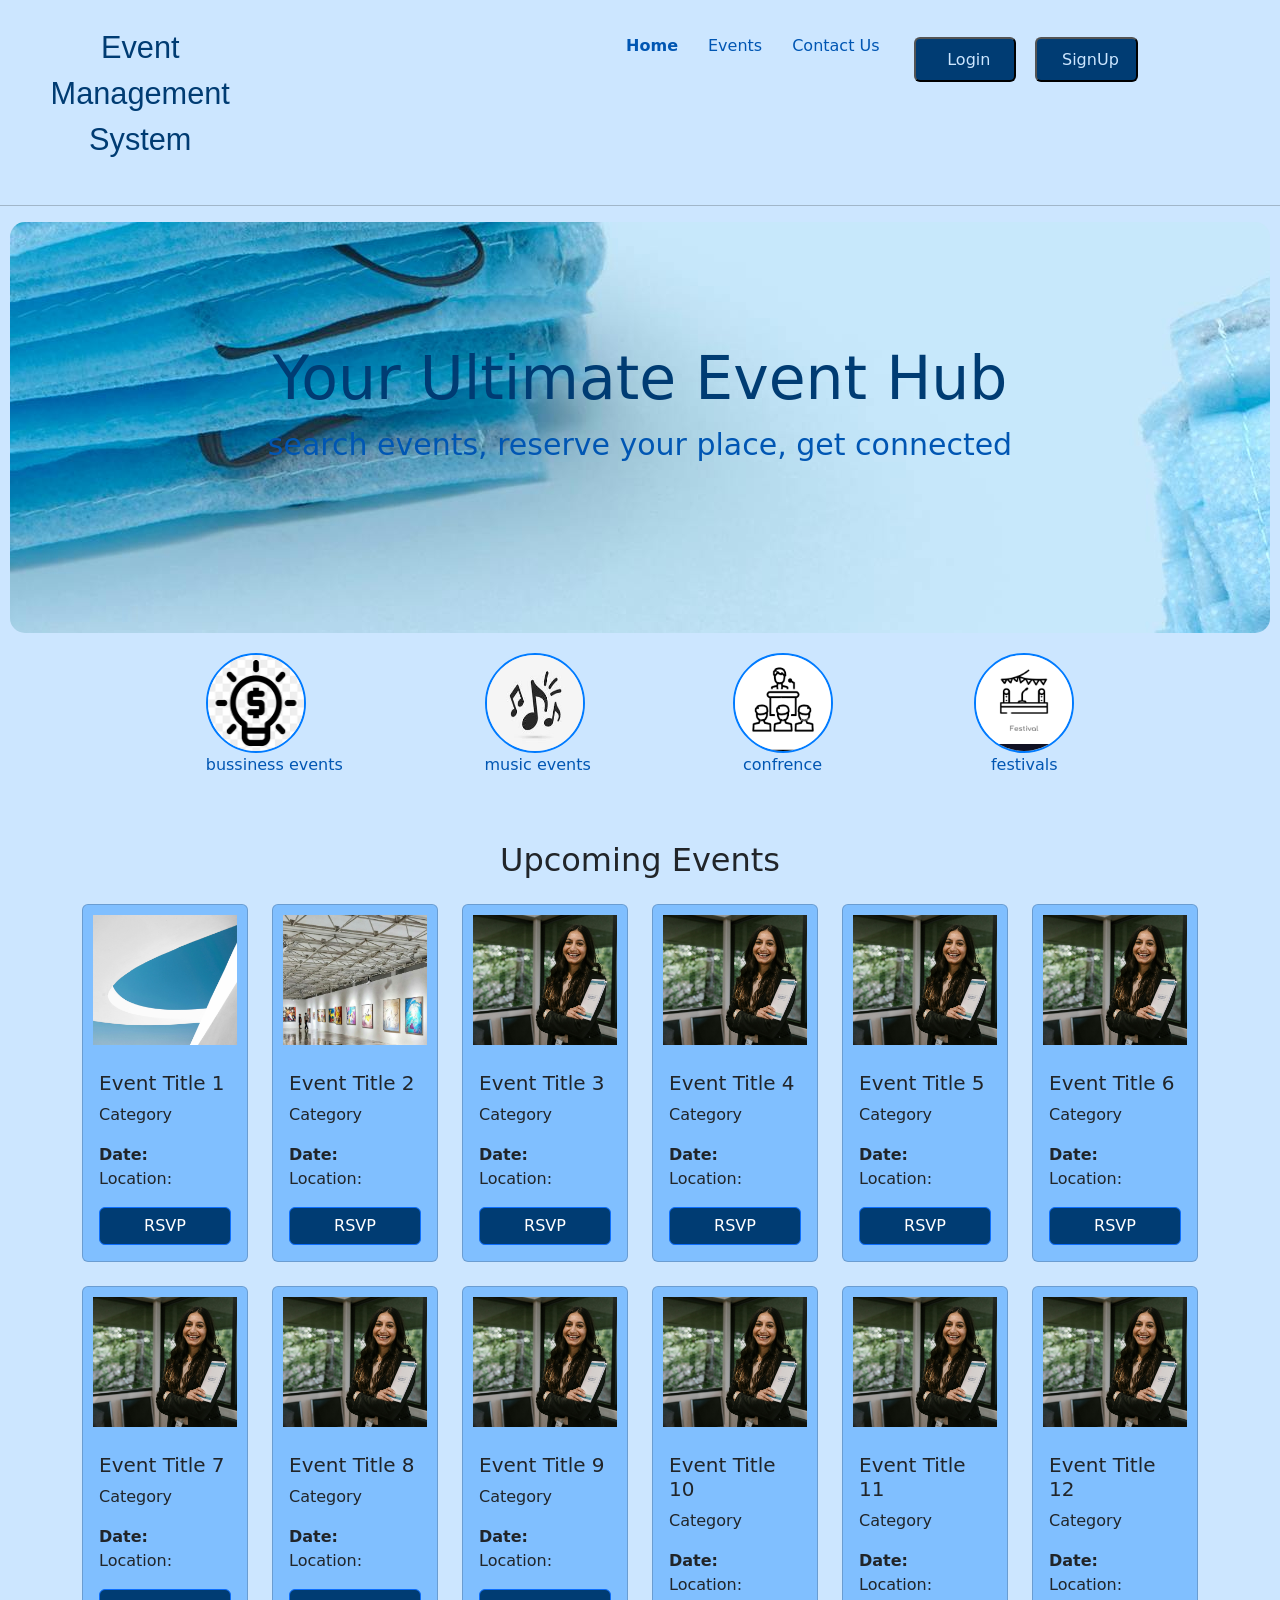
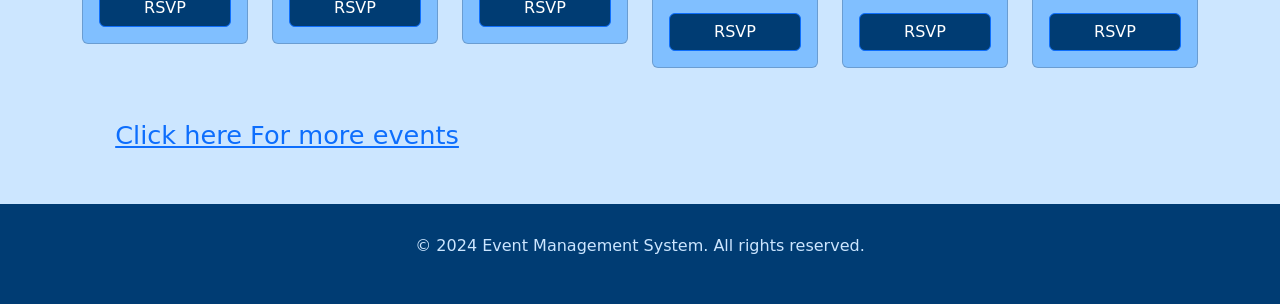
<file: frontend/index.html>
<!DOCTYPE html>
<html lang="en">
<head>
    <meta charset="UTF-8">
    <meta name="viewport" content="width=device-width, initial-scale=1.0">
    <title>Event Management System</title>
    <link rel="stylesheet" href="CSS/home.css">
    <link href="https://cdn.jsdelivr.net/npm/bootstrap@5.3.3/dist/css/bootstrap.min.css" rel="stylesheet" integrity="sha384-QWTKZyjpPEjISv5WaRU9OFeRpok6YctnYmDr5pNlyT2bRjXh0JMhjY6hW+ALEwIH" crossorigin="anonymous">
</head>
<body>
    <header>
        <p>Event Management System</p>
         
         <nav>
             <ul>
                 <li><a href="home.html">Home</a></li>
                 <li><a href="events.html">Events</a></li> 
                 <li><a href="componentPages/contact.html"> Contact Us</a></li>
                 <li> <div class="login hidden" id="login-item">
                    <button><a href="componentPages/login.html">Login</a></button>
                  </div></li>         
                  <li> <div class="login hidden" id="signup-item">
                    <button><a href="componentPages/signup.html">SignUp</a></button>
                  </div></li>    
                  <li> <div class="login hidden" id="logout-item">
                    <button id="logout-button">Log Out</button>
                  </div></li>    
             </ul>            
         </nav>
    </header>
    <hr/>
    <main>
       <div class="main-banner">
          <h3>Your Ultimate Event Hub </h3>
          <p>search events, reserve your place, get connected</p>
        </div>

       

        <div class="icon-container">
           <div class="icons">
            <img src="ASSETS/images/bussiness.png" alt="">
            <p>bussiness events</p>
           </div>

           <div class="icons">
            <img src="ASSETS/images/music.jpeg" alt="">
            <p>music events</p>
           </div>

           <div class="icons">
            <img src="ASSETS/images/confrence.png" alt="">
            <p>confrence</p>
           </div>

           <div class="icons">
            <img src="ASSETS/images/festival.jpg" alt="">
            <p>festivals</p>
           </div>
        </div> 

       

        <div class="container py-5">
            <h2 class="text-left mb-4">Upcoming Events</h2>
            <div class="row g-4">
                <div class="col-md-2">
                    <div class="card">
                        <img src="ASSETS/images/pexels-matheusnatan-3297593.jpg" class="card-img-top" alt="Event Image 1">
                        <div class="card-body">
                            <h5 class="card-title">Event Title 1</h5>
                            <p class="card-text">Category</p>
                        <p class="card-text"><strong>Date:</strong> <span>Location:</span></p>
                            <a href="../frontend/componentPages/login.html" class="btn btn-primary w-100">RSVP</a>
                        </div>
                    </div>
                </div>
                
                <div class="col-md-2">
                    <div class="card">
                        <img src="ASSETS/images/pexels-prismattco-2372978.jpg" class="card-img-top" alt="Event Image 2">
                        <div class="card-body">
                            <h5 class="card-title">Event Title 2</h5>
                            <p class="card-text">Category</p>
                            <p class="card-text"><strong>Date:</strong> <span>Location:</span></p>
                            <a href="../frontend/componentPages/login.html" class="btn btn-primary w-100">RSVP</a>
                        </div>
                    </div>
                </div>
                <div class="col-md-2">
                    <div class="card">
                        <img src="ASSETS/images/pexels-rdne-7648319.jpg" class="card-img-top" alt="Event Image 3">
                        <div class="card-body">
                            <h5 class="card-title">Event Title 3</h5>
                            <p class="card-text">Category</p>
                            <p class="card-text"><strong>Date:</strong> <span>Location:</span></p>
                            <a href="../frontend/componentPages/login.html" class="btn btn-primary w-100">RSVP</a>
                        </div>
                    </div>
                </div>
                <div class="col-md-2">
                    <div class="card">
                        <img src="ASSETS/images/pexels-rdne-7648319.jpg" class="card-img-top" alt="Event Image 3">
                        <div class="card-body">
                            <h5 class="card-title">Event Title 4</h5>
                            <p class="card-text">Category</p>
                            <p class="card-text"><strong>Date:</strong> <span>Location:</span></p>
                            <a href="../frontend/componentPages/login.html" class="btn btn-primary w-100">RSVP</a>
                        </div>
                    </div>
                </div>        
                <div class="col-md-2">
                    <div class="card">
                        <img src="ASSETS/images/pexels-rdne-7648319.jpg" class="card-img-top" alt="Event Image 3">
                        <div class="card-body">
                            <h5 class="card-title">Event Title 5</h5>
                            <p class="card-text">Category</p>
                            <p class="card-text"><strong>Date:</strong> <span>Location:</span></p>
                            <a href="../frontend/componentPages/login.html" class="btn btn-primary w-100">RSVP</a>
                        </div>
                    </div>
                </div>                 
                <div class="col-md-2">
                    <div class="card">
                        <img src="ASSETS/images/pexels-rdne-7648319.jpg" class="card-img-top" alt="Event Image 3">
                        <div class="card-body">
                            <h5 class="card-title">Event Title 6</h5>
                            <p class="card-text">Category</p>
                            <p class="card-text"><strong>Date:</strong> <span>Location:</span></p>
                            <a href="../frontend/componentPages/login.html" class="btn btn-primary w-100">RSVP</a>
                        </div>
                    </div>
                </div>
                <div class="col-md-2">
                    <div class="card">
                        <img src="ASSETS/images/pexels-rdne-7648319.jpg" class="card-img-top" alt="Event Image 3">
                        <div class="card-body">
                            <h5 class="card-title">Event Title 7</h5>
                            <p class="card-text">Category</p>
                            <p class="card-text"><strong>Date:</strong> <span>Location:</span></p>
                            <a href="../frontend/componentPages/login.html" class="btn btn-primary w-100">RSVP</a>
                        </div>
                    </div>
                </div>
                <div class="col-md-2">
                    <div class="card">
                        <img src="ASSETS/images/pexels-rdne-7648319.jpg" class="card-img-top" alt="Event Image 3">
                        <div class="card-body">
                            <h5 class="card-title">Event Title 8</h5>
                            <p class="card-text">Category</p>
                            <p class="card-text"><strong>Date:</strong> <span>Location:</span></p>
                            <a href="../frontend/componentPages/login.html" class="btn btn-primary w-100">RSVP</a>
                        </div>
                    </div>
                </div>
                <div class="col-md-2">
                    <div class="card">
                        <img src="ASSETS/images/pexels-rdne-7648319.jpg" class="card-img-top" alt="Event Image 3">
                        <div class="card-body">
                            <h5 class="card-title">Event Title 9</h5>
                            <p class="card-text">Category</p>
                            <p class="card-text"><strong>Date:</strong> <span>Location:</span></p>
                            <a href="../frontend/componentPages/login.html" class="btn btn-primary w-100">RSVP</a>
                        </div>
                    </div>
                </div>
                <div class="col-md-2">
                    <div class="card">
                        <img src="ASSETS/images/pexels-rdne-7648319.jpg" class="card-img-top" alt="Event Image 3">
                        <div class="card-body">
                            <h5 class="card-title">Event Title 10</h5>
                            <p class="card-text">Category</p>
                            <p class="card-text"><strong>Date:</strong> <span>Location:</span></p>
                            <a href="../frontend/componentPages/login.html" class="btn btn-primary w-100">RSVP</a>
                        </div>
                    </div>
                </div>
                <div class="col-md-2">
                    <div class="card">
                        <img src="ASSETS/images/pexels-rdne-7648319.jpg" class="card-img-top" alt="Event Image 3">
                        <div class="card-body">
                            <h5 class="card-title">Event Title 11</h5>
                            <p class="card-text">Category</p>
                            <p class="card-text"><strong>Date:</strong> <span>Location:</span></p>
                            <a href="../frontend/componentPages/login.html" class="btn btn-primary w-100">RSVP</a>
                        </div>
                    </div>
                </div>
                <div class="col-md-2">
                    <div class="card">
                        <img src="ASSETS/images/pexels-rdne-7648319.jpg" class="card-img-top" alt="Event Image 3">
                        <div class="card-body">
                            <h5 class="card-title">Event Title 12</h5>
                            <p class="card-text">Category</p>
                            <p class="card-text"><strong>Date:</strong> <span>Location:</span></p>
                            <a href="../frontend/componentPages/login.html" class="btn btn-primary w-100">RSVP</a>
                        </div>
                    </div>
                </div>

            </div>
        </div>
        <div class="search">
            <a href="events.html">Click here For more events</a>
       </div>
    </main>
    <footer>
        <p>&copy; 2024 Event Management System. All rights reserved.</p>
    </footer>
    <script>
        document.addEventListener('DOMContentLoaded', function() {
            const loginItem = document.getElementById('login-item');
            const signupItem = document.getElementById('signup-item');
            const logoutItem = document.getElementById('logout-item');
            const token = localStorage.getItem('token');
            console.log(token);

            if (!token) {
                // User is not logged in, show login and signup options
                loginItem.classList.remove('hidden');
                signupItem.classList.remove('hidden');
            } else {
                // User is logged in
                logoutItem.classList.remove('hidden');
                document.getElementById('logout-button').addEventListener('click', function() {
                    localStorage.removeItem('token');
                    window.location.reload();
                });
            }
        });
    </script>
    <script src="https://cdn.jsdelivr.net/npm/bootstrap@5.3.3/dist/js/bootstrap.bundle.min.js" integrity="sha384-YvpcrYf0tY3lHB60NNkmXc5s9fDVZLESaAA55NDzOxhy9GkcIdslK1eN7N6jIeHz" crossorigin="anonymous"></script>
</body>
</html>
</file>
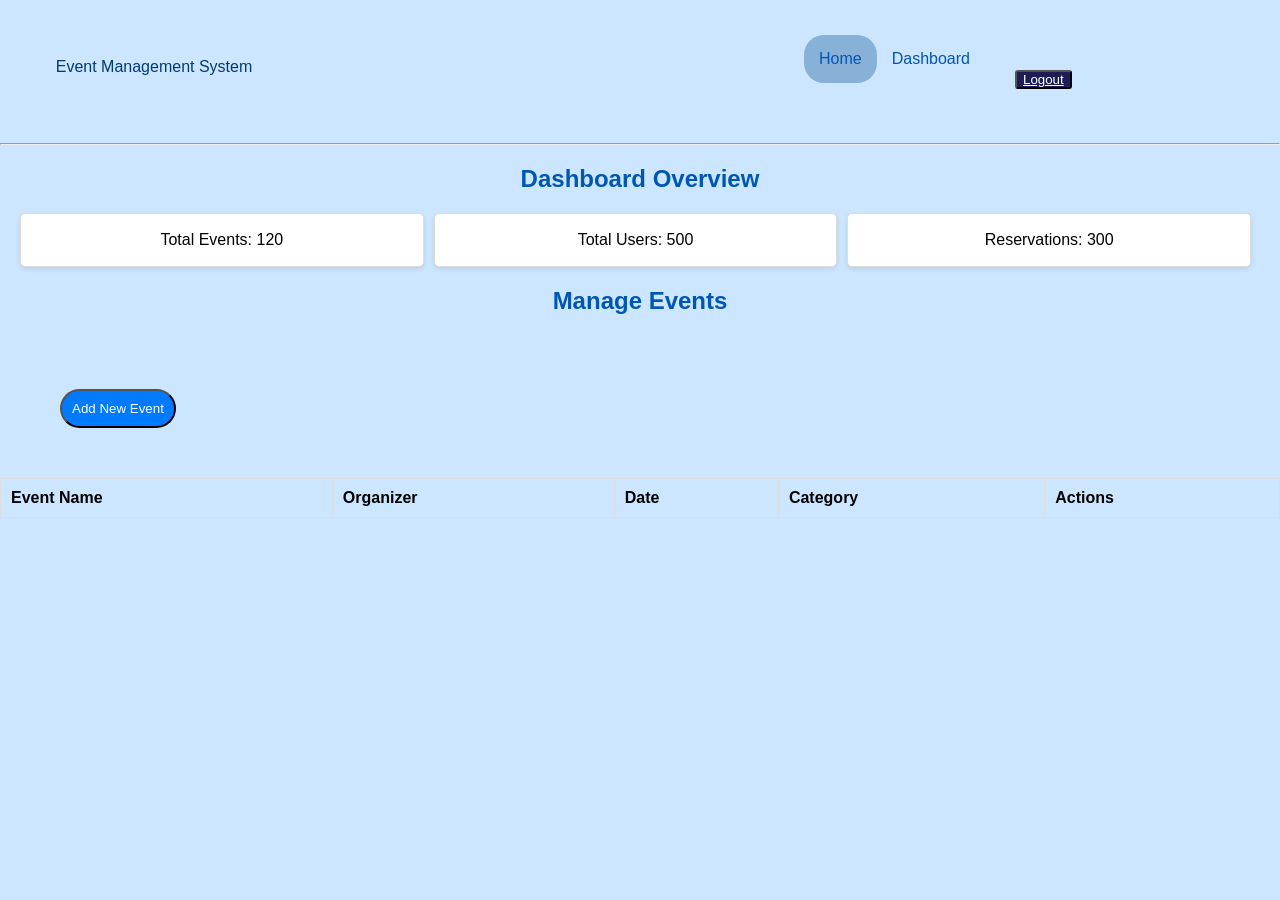
<file: frontend/componentPages/adminDashebord.html>
<!DOCTYPE html>
<html lang="en">
  <head>
    <meta charset="UTF-8" />
    <meta name="viewport" content="width=device-width, initial-scale=1.0" />
    <title>Admin-dashboard</title>
    <link rel="stylesheet" href="../CSS/admin.css" />
    <style>
      button {
        margin: 30px;
        background-color: rgb(29, 29, 86);
        padding-top: 0px;
        padding-bottom: 0px;
        margin-top: 6vh;
        border-radius: 3px;
        color: white;
        margin-left: 30px;
      }
      button a {
        color: white;
      }
    </style>
  </head>

  <body>
    <div class="admin-dashboard">
      <header class="admin-header">
        <p>Event Management System</p>
        <nav>
          <ul>
            <li><a class="current" href="adminhome.html">Home</a></li>
            <li><a class="current1" href="adminDashebord.html">Dashboard</a></li>
          </ul>
        </nav>
        <div class="logout">
          <button><a href="../home.html">Logout</a></button>
        </div>
      </header>
      <hr />

      <div class="main-content">
        <section id="dashboard">
          <h2>Dashboard Overview</h2>
          <div class="stats-cards">
            <div class="card">Total Events: 120</div>
            <div class="card">Total Users: 500</div>
            <div class="card">Reservations: 300</div>
          </div>
        </section>
        <section id="events">
          <h2>Manage Events</h2>
          <button id="addEventBtn">Add New Event</button>
          <table>
            <thead>
              <tr>
                <th>Event Name</th>
                <th>Organizer</th>
                <th>Date</th>
                <th>Category</th>
                <th>Actions</th>
              </tr>
            </thead>
            <tbody id="eventTableBody">
              <!-- Events will be injected here by JavaScript -->
            </tbody>
          </table>
        </section>
      </div>
    </div>

    <!-- Modal for Creating Event -->
    <div id="eventModal" class="modal">
      <div class="modal-content">
        <span class="close">&times;</span>
        <form id="eventForm">
          <h2>Create New Event</h2>
          <label for="eventName">Event Name:</label>
          <input type="text" id="eventName" name="eventName" required />

          <label for="organizer">Organizer:</label>
          <input type="text" id="organizer" name="organizer" required />

          <label for="eventDate">Event Date:</label>
          <input type="date" id="eventDate" name="eventDate" required />

          <label for="eventTime">Event Time:</label>
          <input type="time" id="eventTime" name="eventTime" required />

          <label for="category">Category:</label>
          <select id="category" name="category" required>
            <option value="">Select a category</option>
            <option value="Business">Business Events</option>
            <option value="Music">Music Events</option>
            <option value="Conference">Conference</option>
            <option value="Festival">Festivals</option>
          </select>

          <label for="eventImage">Event Image:</label>
          <input type="file" id="eventImage" name="eventImage" accept="image/*" />

          <button type="submit">Create Event</button>
        </form>
      </div>
    </div>

    <script>
      // Fetch events from the backend
      fetch('http://localhost:3000/events')  // Replace with your backend endpoint for events
        .then(response => response.json())
        .then(events => {
          const eventTableBody = document.getElementById('eventTableBody');
          eventTableBody.innerHTML = '';  // Clear existing table rows

          events.forEach(event => {
            const row = `
              <tr>
                <td>${event.title}</td>
                <td>${event.organizer}</td>
                <td>${event.date}</td>
                <td>${event.category}</td>
                <td>
                  <button class="edit-btn" data-id="${event._id}">Edit</button> |
                  <button class="delete-btn" data-id="${event._id}">Delete</button>
                </td>
              </tr>
            `;
            eventTableBody.innerHTML += row;
          });
        })
        .catch(error => console.error('Error fetching events:', error));

      // Event delegation to handle delete buttons
      document.getElementById('eventTableBody').addEventListener('click', function (event) {
        if (event.target.classList.contains('delete-btn')) {
          const eventId = event.target.getAttribute('data-id');
          
          // Send DELETE request to remove the event
          fetch(`http://localhost:3000/events/${eventId}`, {
            method: 'DELETE',
          })
            .then(response => response.json())
            .then(() => {
              alert('Event deleted');
              location.reload();  // Reload the page to update the event list
            })
            .catch(error => console.error('Error deleting event:', error));
        }
      });

      // Handle event form submission for creating new event
      document.getElementById('eventForm').addEventListener('submit', function (e) {
        e.preventDefault();  // Prevent form submission

        const title = document.getElementById('eventName').value;  // Title for the event
        const description = '';  // Set a default empty value for description if it's not in the form
        const date = document.getElementById('eventDate').value;  // Date from the form
        const category = document.getElementById('category').value;  // Category from the form
        const organizer = document.getElementById('organizer').value;  // Organizer from the form
        const eventImage = document.getElementById('eventImage').files[0];  // Image file

        // Check if all required fields are filled
        if (!title || !category || !organizer || !date) {
          alert('Please fill in all fields');
          return;
        }

        const formData = new FormData();
        formData.append('title', title);
        formData.append('description', description);  // Send empty string if description is not provided
        formData.append('date', date);
        formData.append('category', category);
        formData.append('organizer', organizer);

        // Only append the image if it's selected
        if (eventImage) {
          formData.append('image', eventImage);
        }

        // Send POST request to create a new event
        fetch('http://localhost:3000/events', {
          method: 'POST',
          body: formData,
        })
          .then(response => response.json())
          .then(() => {
            alert('Event created');
            document.getElementById('eventModal').style.display = 'none';  // Close modal
            location.reload();  // Reload the page to display the new event
          })
          .catch(error => {
            console.error('Error creating event:', error);
            alert('Error creating event');
          });
      });

      // Open modal for creating event
      document.getElementById('addEventBtn').addEventListener('click', function () {
        document.getElementById('eventModal').style.display = 'block';
      });

      // Close modal
      document.querySelector('.close').addEventListener('click', function () {
        document.getElementById('eventModal').style.display = 'none';
      });
    </script>
  </body>
</html>
</file>
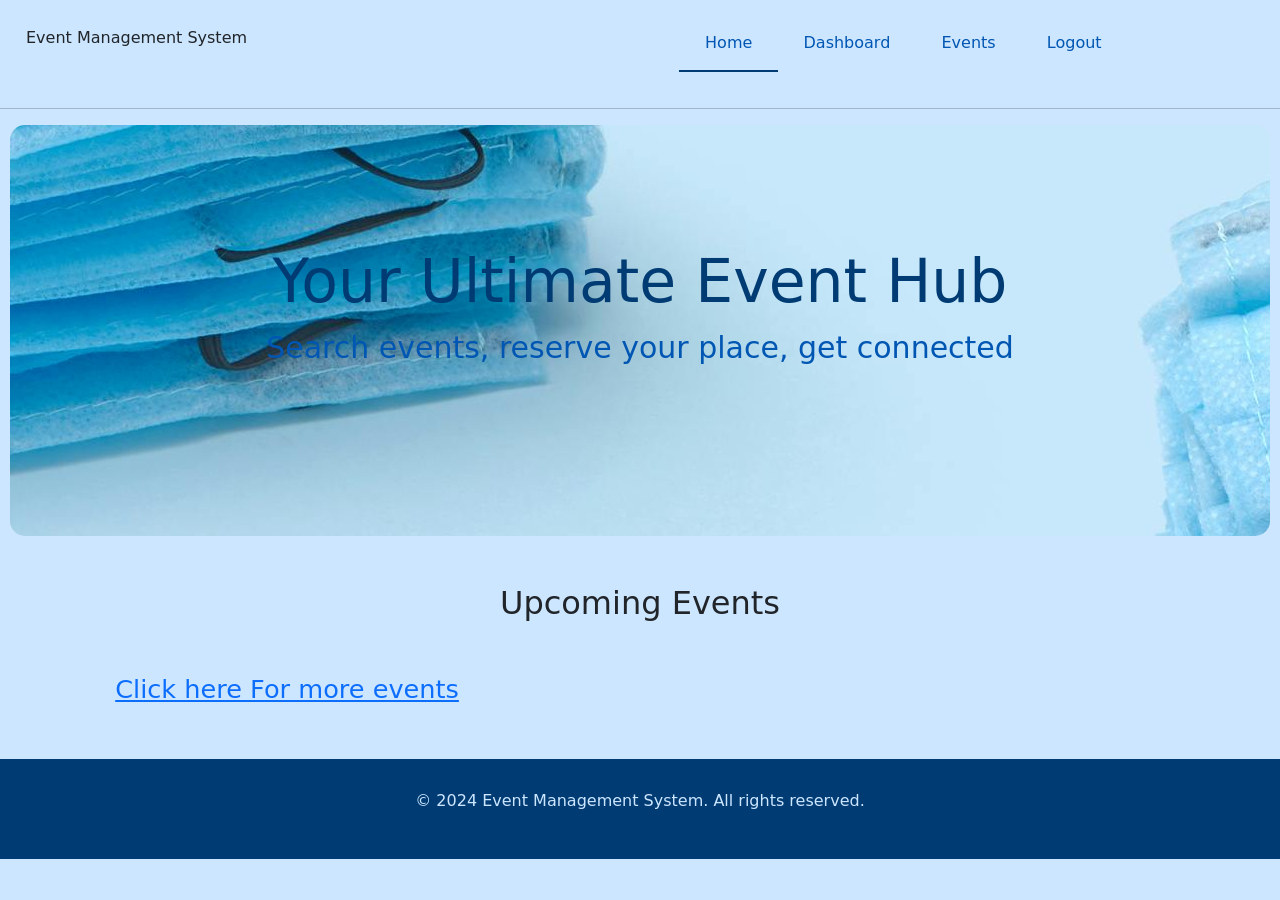
<file: frontend/componentPages/attendee-home.html>
<!DOCTYPE html>
<html lang="en">
<head>
    <meta charset="UTF-8">
    <meta name="viewport" content="width=device-width, initial-scale=1.0">
    <title>Attendee Home</title>
    <link rel="stylesheet" href="../CSS/attendee-home.css">
    <link href="https://cdn.jsdelivr.net/npm/bootstrap@5.3.3/dist/css/bootstrap.min.css" rel="stylesheet" integrity="sha384-QWTKZyjpPEjISv5WaRU9OFeRpok6YctnYmDr5pNlyT2bRjXh0JMhjY6hW+ALEwIH" crossorigin="anonymous">
</head>
<body>
    <header>
        <p>Event Management System</p>
         
         <nav>
             <ul>
                 <li><a href="attendee-home.html">Home</a></li>
                 <li><a href="attendeeDashboard.html">Dashboard</a></li>
                 <li><a href="attendee-event.html">Events</a></li>
                 <li><a href="../home.html">Logout</a></li>
             </ul>
         </nav>
    </header>
    <hr/>
    <main>
       <div class="main-banner">
          <h3>Your Ultimate Event Hub </h3>
          <p>Search events, reserve your place, get connected</p>
        </div>

        <div class="container py-5">
            <h2 class="text-left mb-4">Upcoming Events</h2>
            <div class="row g-4" id="event-cards-container">
                <!-- Event cards will be injected here by JavaScript -->
            </div>
        </div>
        <div class="search">
            <a href="attendee-event.html">Click here For more events</a>
       </div>
    </main>
    <footer>
        <p>&copy; 2024 Event Management System. All rights reserved.</p>
    </footer>
    
    <script>
        fetch('http://localhost:3000/events')  
            .then(response => response.json())
            .then(events => {
                const eventContainer = document.getElementById('event-cards-container');
                events.forEach(event => {
                    const eventCard = `
                    <div class="col-md-2">
                        <div class="card">
                            <!-- Replace with a dummy image URL -->
                            <img src="/frontend/ASSETS/images/hamza-nouasria-8z6sqG0RnXg-unsplash.jpg" class="card-img-top" alt="${event.title}">
                            <div class="card-body">
                                <h5 class="card-title">${event.title}</h5>
                                <p class="card-text">${event.category}</p>
                                <p class="card-text"><strong>Date:</strong> ${event.date} <span>Location: ${event.location}</span></p>
                                <a href="../componentPages/reservation.html" class="btn btn-primary w-100">RSVP</a>
                            </div>
                        </div>
                    </div>
                    `;
                    eventContainer.innerHTML += eventCard;
                });
            })
            .catch(error => {
                console.error('Error fetching events:', error);
            });
    </script>

    <script src="https://cdn.jsdelivr.net/npm/bootstrap@5.3.3/dist/js/bootstrap.bundle.min.js" integrity="sha384-YvpcrYf0tY3lHB60NNkmXc5s9fDVZLESaAA55NDzOxhy9GkcIdslK1eN7N6jIeHz" crossorigin="anonymous"></script>
</body>
</html>
</file>
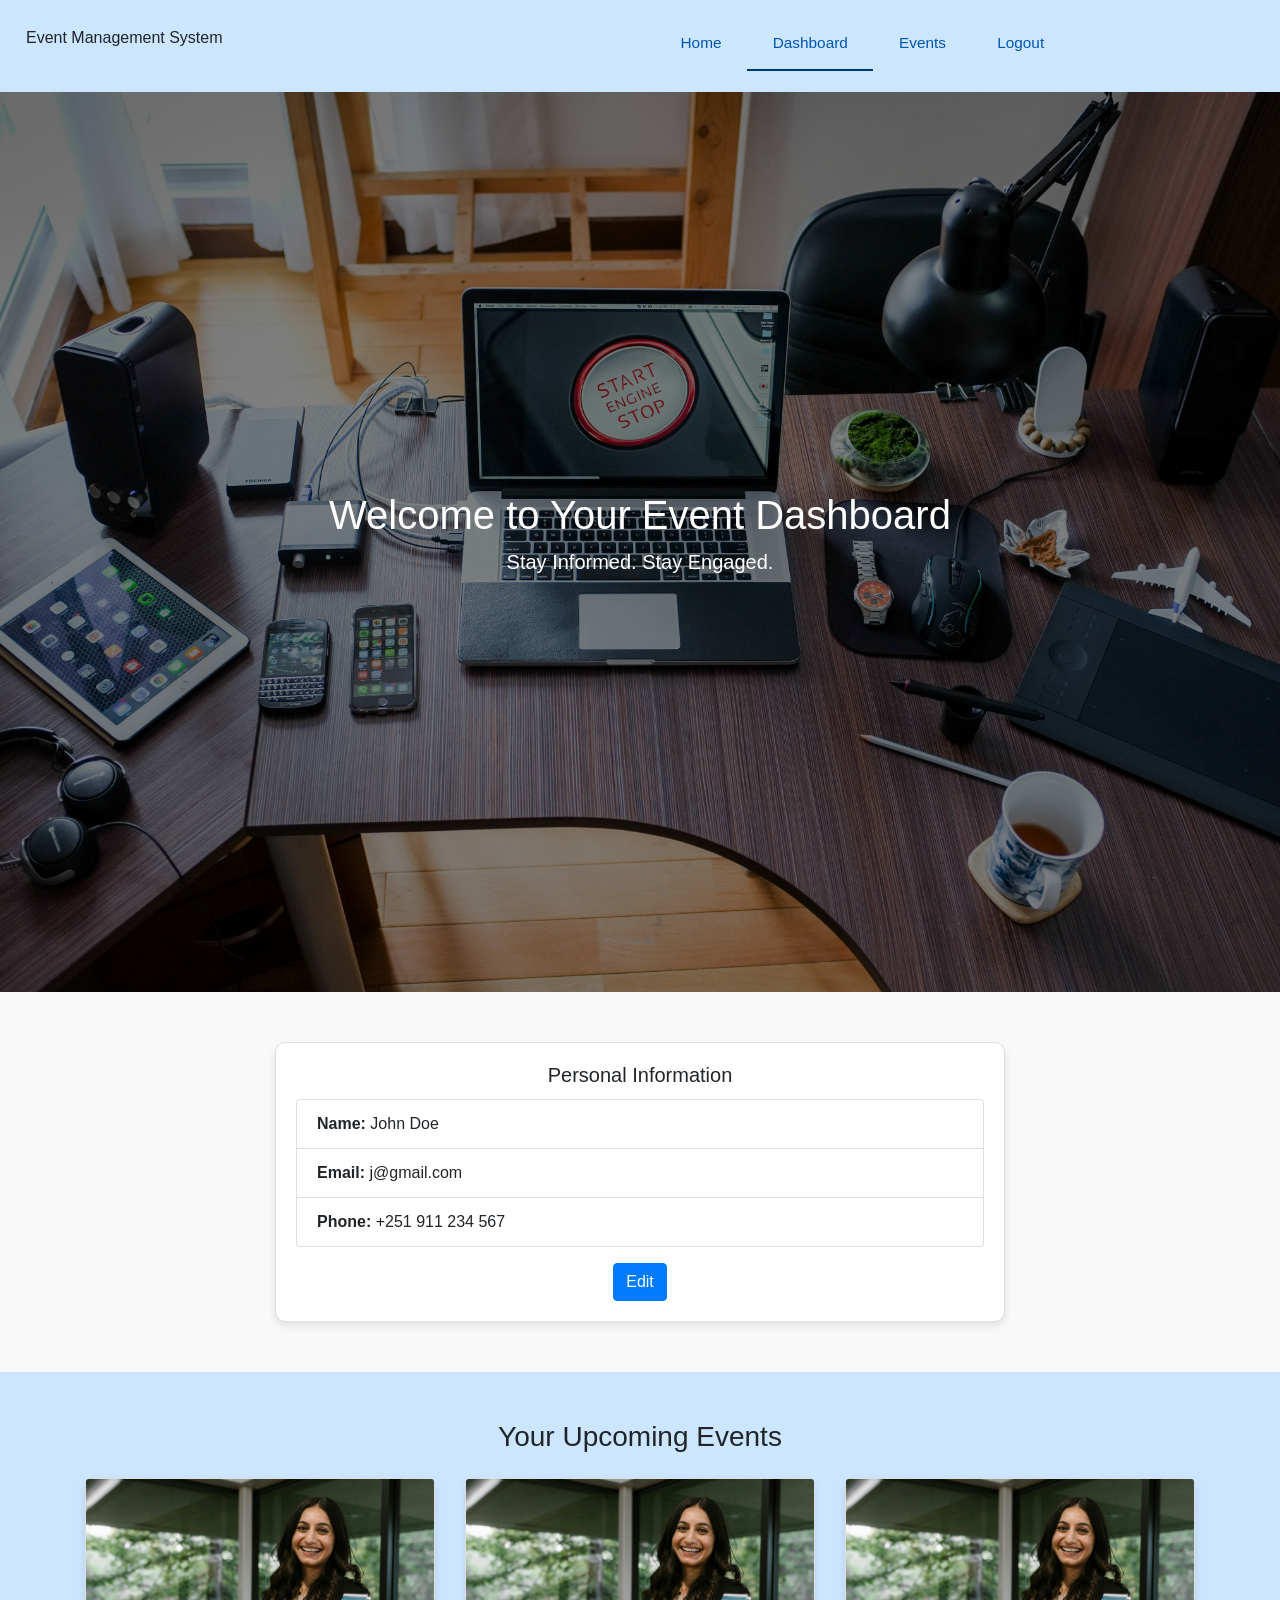
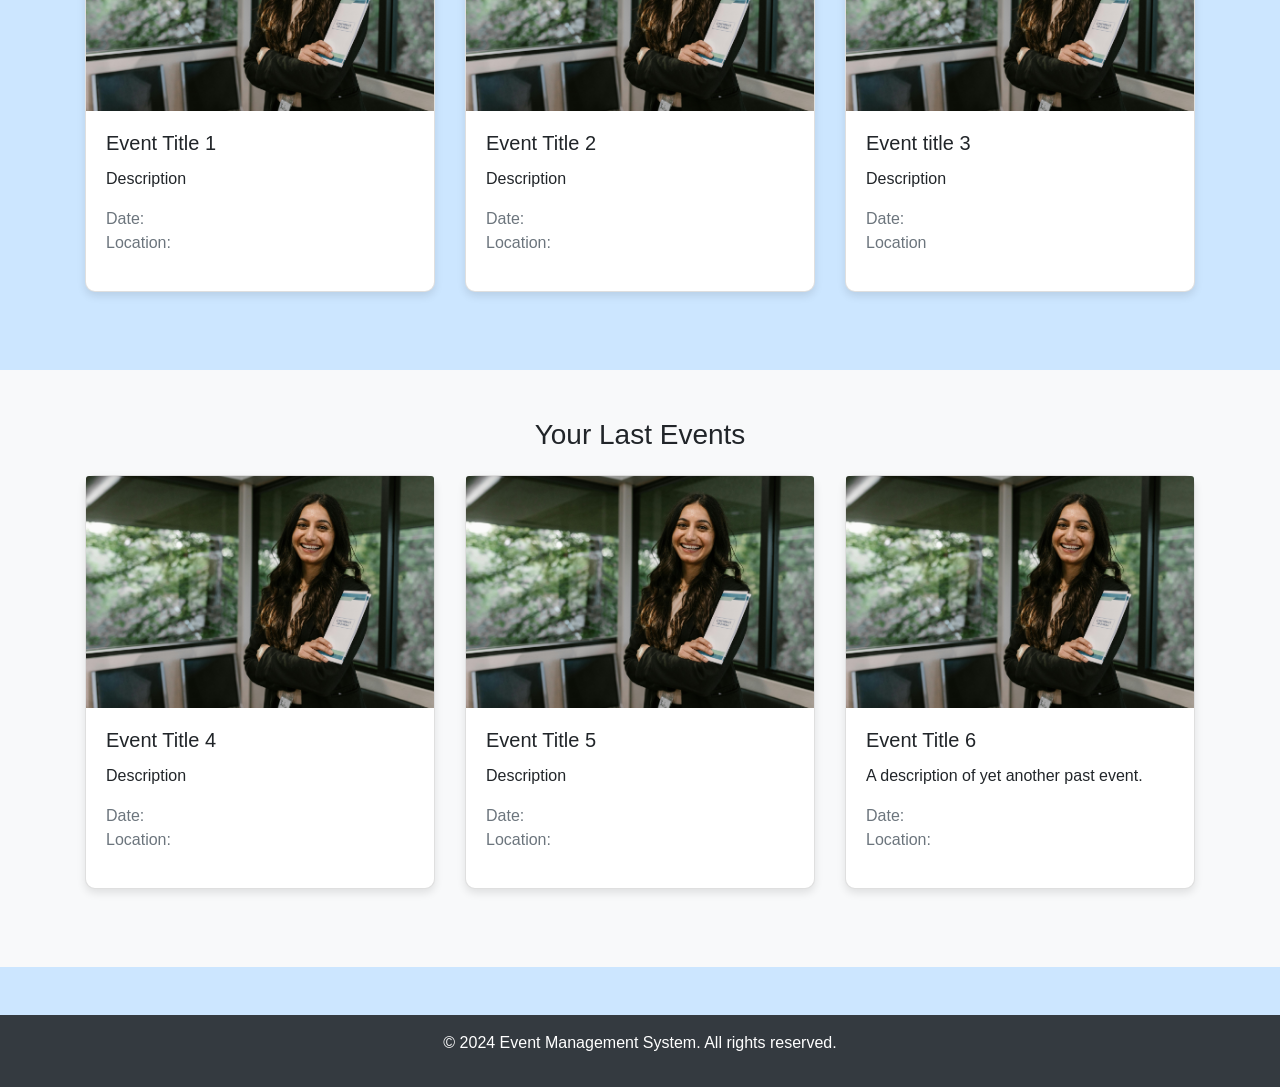
<file: frontend/componentPages/attendeeDashboard.html>
<!DOCTYPE html>
<html lang="en">
<head>
  <meta charset="UTF-8">
  <meta name="viewport" content="width=device-width, initial-scale=1.0">
  <title>Attendee Dashboard</title>
 
  <link href="https://stackpath.bootstrapcdn.com/bootstrap/4.5.2/css/bootstrap.min.css" rel="stylesheet">
  <link rel="stylesheet" href="../CSS/attendeeDashboard.css">
</head>
<body> 
  <header>
    <p>Event Management System</p>
     
     <nav>
         <ul>
             <li><a href="attendee-home.html">Home</a></li>
             <li><a href="attendeeDashboard.html">Dashboard</a></li>
             <li><a href="attendee-event.html">Events</a></li>
             <li><a href="../home.html">Logout</a></li>
         </ul>
     </nav>
</header>
  <section class="hero-section">
   
    <div class="hero-overlay"></div>
    <div class="hero-text">
      <h1>Welcome to Your Event Dashboard</h1>
      <p class="lead">Stay Informed. Stay Engaged.</p>
    </div>
  </section>
  <section class="profile-section">
    <div class="container">
      <div class="row justify-content-center">
        <div class="col-md-8">
          <div class="card profile-card">
            <div class="card-body">
              <h5 class="card-title text-center">Personal Information</h5>
              <ul class="list-group">
                <li class="list-group-item">
                  <strong>Name:</strong> John Doe
                </li>
                <li class="list-group-item">
                  <strong>Email:</strong> j@gmail.com
                </li>
                <li class="list-group-item">
                  <strong>Phone:</strong> +251 911 234 567
                </li>
              </ul>
  
              <!-- Edit Button -->
              <div class="text-center mt-3">
                <button class="btn btn-primary" id="editBtn">Edit</button>
              </div>
  
              <!-- Edit Form (Initially hidden) -->
              <div id="editForm" style="display: none; margin-top: 20px;">
                <h5>Edit Personal Information</h5>
                <form>
                  <div class="form-group">
                    <label for="editName">Name</label>
                    <input type="text" class="form-control" id="editName" value="John Doe">
                  </div>
                  <div class="form-group">
                    <label for="editEmail">Email</label>
                    <input type="email" class="form-control" id="editEmail" value="j@gmail.com">
                  </div>
                  <div class="form-group">
                    <label for="editPhone">Phone</label>
                    <input type="tel" class="form-control" id="editPhone" value="+251 911 234 567">
                  </div>
                  <div class="form-group text-center">
                    <button type="submit" class="btn btn-success">Save</button>
                    <button type="button" class="btn btn-secondary" id="cancelBtn">Cancel</button>
                  </div>
                </form>
              </div>
  
            </div>
          </div>
        </div>
      </div>
    </div>
  </section>
  

   <section class="py-5">
    <div class="container">
      <h3 class="text-center mb-4">Your Upcoming Events</h3>
      <div class="row">
         
        <div class="col-md-4">
          <div class="card event-card">
            <img src="../ASSETS/images/tech.jpg" class="card-img-top" alt="Event 1">
            <div class="card-body">
              <h5 class="card-title">Event Title 1</h5>
              <p class="card-text">Description</p>
              <p class="text-muted">Date: <span>Location: </span></p>
            </div>
          </div>
        </div>

   
        <div class="col-md-4">
          <div class="card event-card">
            <img src="../ASSETS/images/tech.jpg" class="card-img-top" alt="Event 2">
            <div class="card-body">
              <h5 class="card-title">Event Title 2</h5>
              <p class="card-text">Description</p>
              <p class="text-muted">Date: <Span>Location: </Span></p>
            </div>
          </div>
        </div>  

        <div class="col-md-4">
          <div class="card event-card">
            <img src="../ASSETS/images/tech.jpg" class="card-img-top" alt="Event 3">
            <div class="card-body">
              <h5 class="card-title">Event title 3</h5>
              <p class="card-text">Description</p>
              <p class="text-muted">Date: <Span>Location</Span></p>
            </div>
          </div>
        </div>
      </div>
    </div>
  </section>  
  <section class="py-5 bg-light">
    <div class="container">
      <h3 class="text-center mb-4">Your Last Events</h3>
      <div class="row">
        
        <div class="col-md-4">
          <div class="card event-card">
            <img src="../ASSETS/images/tech.jpg" class="card-img-top" alt="Event 1">
            <div class="card-body">
              <h5 class="card-title">Event Title 4</h5>
              <p class="card-text">Description</p>
              <p class="text-muted">Date: <span>Location: </span></p>
            </div>
          </div>
        </div>
        <div class="col-md-4">
          <div class="card event-card">
            <img src="../ASSETS/images/tech.jpg" class="card-img-top" alt="Event 2">
            <div class="card-body">
              <h5 class="card-title">Event Title 5</h5>
              <p class="card-text">Description</p>
              <p class="text-muted">Date: <span>Location: </span></p>
            </div>
          </div>
        </div>
        <div class="col-md-4">
          <div class="card event-card">
            <img src="../ASSETS/images/tech.jpg" class="card-img-top" alt="Event 3">
            <div class="card-body">
              <h5 class="card-title">Event Title 6</h5>
              <p class="card-text">A description of yet another past event.</p>
              <p class="text-muted">Date: <span>Location: </span></p>
            </div>
          </div>
        </div>
      </div>
    </div>
  </section>
  
<footer class="bg-dark text-white text-center py-3 mt-5">
    <p>&copy; 2024 Event Management System. All rights reserved.</p>
  </footer>  




  <script>
    document.getElementById('editBtn').addEventListener('click', function() {
      document.getElementById('editForm').style.display = 'block';
      document.getElementById('editBtn').style.display = 'none';
    });
  
    document.getElementById('cancelBtn').addEventListener('click', function() {
      document.getElementById('editForm').style.display = 'none';
      document.getElementById('editBtn').style.display = 'inline-block';
    });
  </script>
  
</body>
</html>
</file>
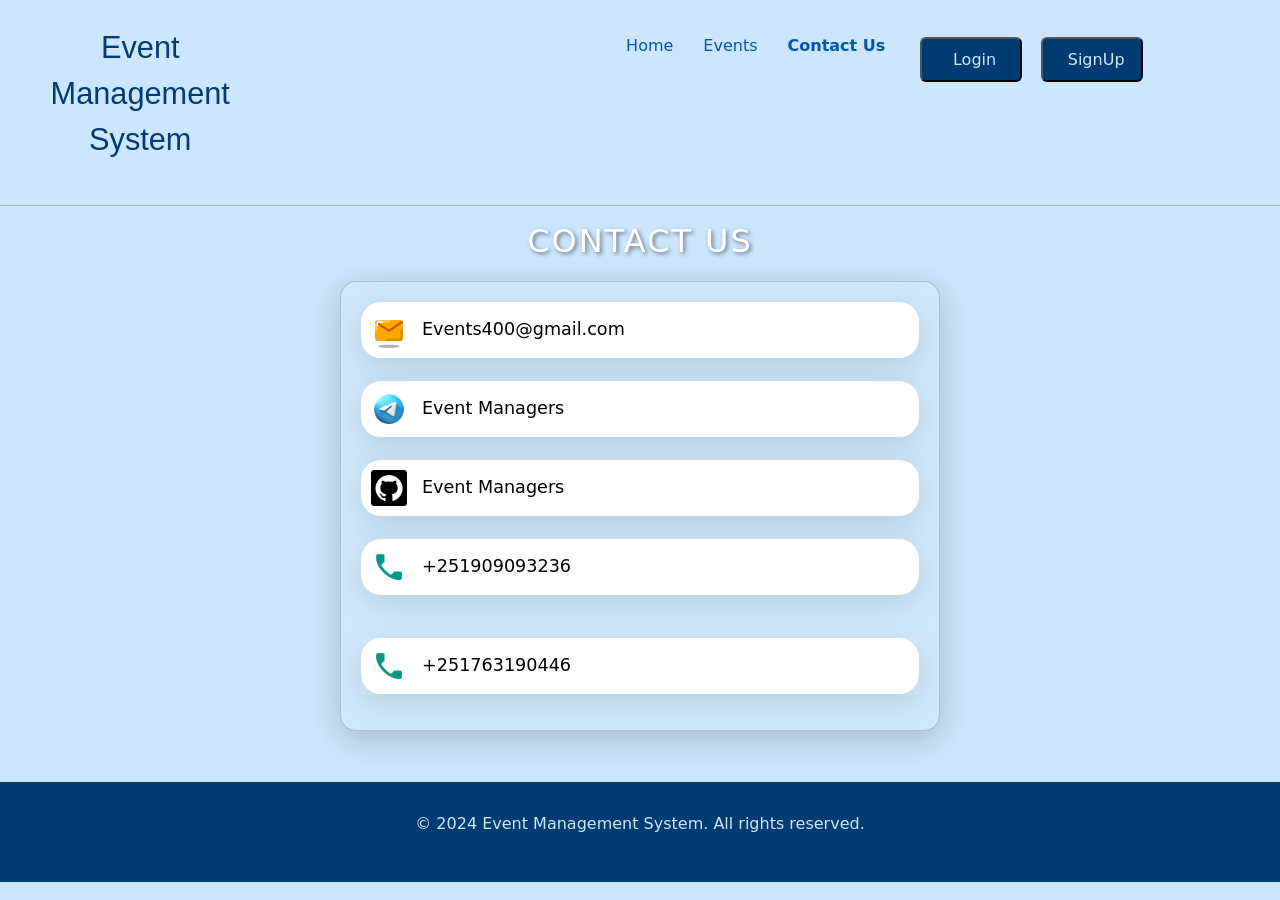
<file: frontend/componentPages/contact.html>
<!DOCTYPE html>
<html lang="en">
  <head>
    <meta charset="UTF-8" />
    <meta name="viewport" content="width=device-width, initial-scale=1.0" />
    <title>Contact Us</title>

    <link rel="stylesheet" href="../CSS/contact.css" />

    <link
      href="https://cdn.jsdelivr.net/npm/bootstrap@5.3.3/dist/css/bootstrap.min.css"
      rel="stylesheet"
      integrity="sha384-QWTKZyjpPEjISv5WaRU9OFeRpok6YctnYmDr5pNlyT2bRjXh0JMhjY6hW+ALEwIH"
      crossorigin="anonymous"
    />
  </head>
  <body>
    <header>
      <p>Event Management System</p>
       
       <nav>
           <ul>
               <li><a href="../home.html">Home</a></li>
               <li><a href="../events.html">Events</a></li> 
               <li><a href="../componentPages/contact.html"> Contact Us</a></li>
               <li> <div class="login">
                  <button><a href="login.html">Login</a></button>
                </div></li>         
                <li> <div class="login">
                  <button><a href="signup.html">SignUp</a></button>
                </div></li>       
           </ul>            
       </nav>
  </header>
    <hr />

    <main class="contact-main">
      <div class="contact-header">
        <h3>Contact us</h3>
      </div>
      <div class="contact-page">
        <article class="contact-details">
          <p>
            <a href="mailto:metike400@gmail.com">
              <img
                src="../ASSETS/images/icons8-email-64.png"
                alt=""
              />Events400@gmail.com
            </a>
          </p>

          <p>
            <a href="https://t.me/Meti" target="_blank" rel="noopener">
              <img src="../ASSETS/images/icons8-telegram-94.png" alt="" />Event
              Managers
            </a>
          </p>

          <p>
            <a
              href="https://github.com/Sifen1995/WEB-GROUP-PROJECT.git"
              target="_blank"
              rel="noopener"
            >
              <img src="../ASSETS/images/icons8-github-50.png" alt="" />Event
              Managers
            </a>
          </p>

          <p>
            <a href="tel:+251909093236">
              <img
                src="../ASSETS/images/icons8-phone-48.png"
                alt=""
              />+251909093236
            </a>
          </p>
          <p>
            <a href="tel:+251763190446">
              <img
                src="../ASSETS/images/icons8-phone-48.png"
                alt=""
              />+251763190446
            </a>
          </p>
        </article>
      </div>
    </main>

    <footer>
      <p>&copy; 2024 Event Management System. All rights reserved.</p>
    </footer>
    <script
      src="https://cdn.jsdelivr.net/npm/bootstrap@5.3.3/dist/js/bootstrap.bundle.min.js"
      integrity="sha384-YvpcrYf0tY3lHB60NNkmXc5s9fDVZLESaAA55NDzOxhy9GkcIdslK1eN7N6jIeHz"
      crossorigin="anonymous"
    ></script>
  </body>
</html>
</file>
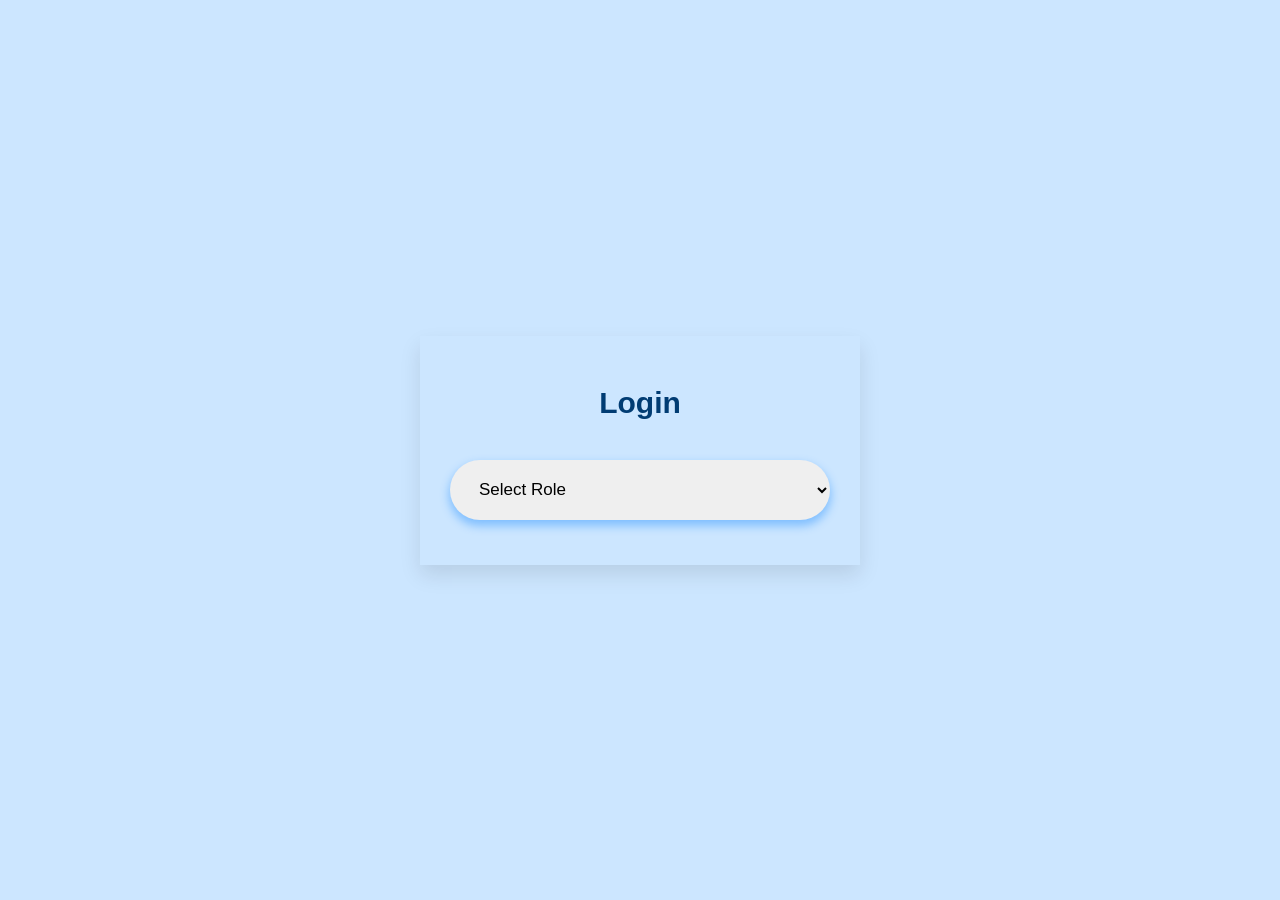
<file: frontend/componentPages/login.html>
<!DOCTYPE html>
<html lang="en">
<head>
    <meta charset="UTF-8">
    <meta name="viewport" content="width=device-width, initial-scale=1.0">
    <title>Login</title>
    <link rel="stylesheet" href="../CSS/login.css">
    <style>
        /* Custom alert styles */
        .alert {
            display: none;
            position: fixed;
            top: 20px;
            left: 50%;
            transform: translateX(-50%);
            background-color: #f8d7da;
            color: #721c24;
            padding: 15px;
            border-radius: 5px;
            font-size: 16px;
            max-width: 400px;
            width: 100%;
            box-shadow: 0 4px 8px rgba(0, 0, 0, 0.1);
            z-index: 1000;
        }
        .alert.show {
            display: block;
        }
        .alert .close-btn {
            position: absolute;
            top: 10px;
            right: 10px;
            background: none;
            border: none;
            font-size: 20px;
            color: #721c24;
            cursor: pointer;
        }
    </style>
</head>
<body>
   <div class="login-box">
      <div class="login-header">
        <header>Login</header>
      </div>
      <form action="#" method="POST" id="login-form">
        <div class="input-box" id="role-select-box">
            <select id="user-type" class="input-field" onchange="changeForm()">
                <option value="none" disabled selected>Select Role</option>
                <option value="user">User</option>
                <option value="admin">Admin</option>
            </select>
        </div>

        <div class="input-box" id="email-box" style="display: none;">
            <input type="email" class="input-field" placeholder="Email" autocomplete="off" required id="email">
        </div>

        <div class="input-box" id="password-box" style="display: none;">
            <input type="password" class="input-field" placeholder="Password" autocomplete="off" required id="password">
            <span class="eye-icon" id="eye-icon" onclick="togglePassword()">🙈</span>
        </div>

        <div class="input-box" id="admin-id-box" style="display: none;"></div>

        <div class="forgot" style="display: none;" id="forgot-box">
            <section>
                <input type="checkbox" id="check">
                <label for="check">Remember me</label>
            </section>
            <section>
                <a href="#">Forgot password</a>
            </section>
        </div>
        <div class="input-submit" style="display: none;" id="submit-box">
            <button type="submit" class="submit-btn" id="submit">Sign In</button>
        </div>
      </form>
      <div class="sign-up-link" style="display: none;" id="sign-up-link">
        <p>Don't have an account? <a href="signup.html">Sign Up</a></p>
      </div>
   </div>

   <!-- Custom error alert -->
   <div id="error-alert" class="alert">
      <button class="close-btn" onclick="closeAlert()">×</button>
      <span id="error-message"></span>
   </div>

   <script>
      function changeForm() {
          var userType = document.getElementById("user-type").value;
          var roleSelectBox = document.getElementById("role-select-box");
          var emailBox = document.getElementById("email-box");
          var passwordBox = document.getElementById("password-box");
          var adminIdBox = document.getElementById("admin-id-box");
          var forgotBox = document.getElementById("forgot-box");
          var submitBox = document.getElementById("submit-box");
          var signUpLink = document.getElementById("sign-up-link");

          roleSelectBox.style.display = "none";
          emailBox.style.display = "block";
          passwordBox.style.display = "block";

          if (userType === "admin") {
              adminIdBox.style.display = "block";
          } else {
              adminIdBox.style.display = "none";
          }

          forgotBox.style.display = "flex";
          submitBox.style.display = "flex";
          signUpLink.style.display = "block";
      }

      function togglePassword() {
          var passwordField = document.getElementById("password");
          var eyeIcon = document.getElementById("eye-icon");

          if (passwordField.type === "password") {
              passwordField.type = "text";
              eyeIcon.textContent = "👁️";
          } else {
              passwordField.type = "password";
              eyeIcon.textContent = "🙈";
          }
      }

      function showError(message) {
          var alertBox = document.getElementById("error-alert");
          var errorMessage = document.getElementById("error-message");
          errorMessage.textContent = message;
          alertBox.classList.add("show");
      }

      function closeAlert() {
          var alertBox = document.getElementById("error-alert");
          alertBox.classList.remove("show");
      }

      document.getElementById('login-form').addEventListener('submit', async function(event) {
          event.preventDefault();

          const email = document.getElementById('email').value;
          const password = document.getElementById('password').value;
          const userType = document.getElementById('user-type').value;

          if (userType === 'none') {
              showError('Please select a role!');
              return;
          }

          let url = 'http://localhost:3000/users/';
          if (userType === 'admin') {
              url = 'http://localhost:3000/admin/';
          }

          try {
              const response = await fetch(url + 'login', {
                  method: 'POST',
                  headers: {
                      'Content-Type': 'application/json'
                  },
                  body: JSON.stringify({ email, password, role: userType })
              });

              const data = await response.json();

              if (response.ok) {
                  console.log('Login successful:', data);
                  localStorage.setItem('token', data.token);

                  if (userType === 'admin') {
                      localStorage.setItem('admin', true);
                      window.location.href = '/frontend/componentPages/adminhome.html';
                  } else {
                      window.location.href = '../index.html';
                  }
              } else {
                  console.error('Login failed:', data.message || 'Unknown error');
                  showError(data.message || 'Login failed. Please try again.');
              }
          } catch (error) {
              console.error('An error occurred:', error);
              showError('Something went wrong. Please try again later.');
          }
      });
   </script>
</body>
</html>
</file>
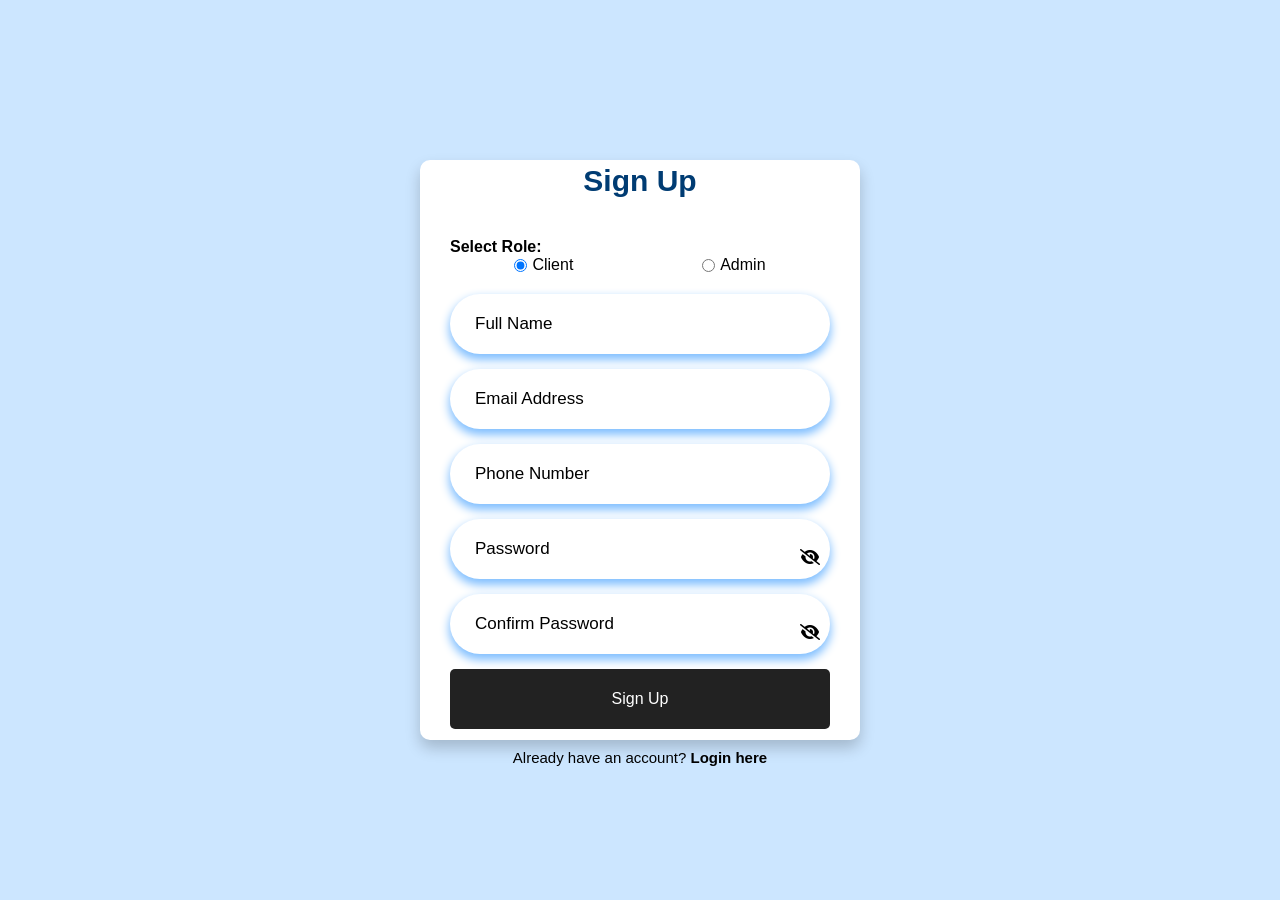
<file: frontend/componentPages/signup.html>
<!DOCTYPE html>
<html lang="en">
  <head>
    <meta charset="UTF-8" />
    <meta name="viewport" content="width=device-width, initial-scale=1.0" />
    <title>Sign Up Form</title>
    <link rel="stylesheet" href="../CSS/signup.css" />
    <link
      rel="stylesheet"
      href="https://cdnjs.cloudflare.com/ajax/libs/font-awesome/6.0.0-beta3/css/all.min.css"
    />
  </head>
  <body>
    <div class="login-box">
      <div class="login-header">
        <header class="he10px">Sign Up</header>
      </div>

      <form id="signup-form">
        <div class="input-box">
          <div class="role-selection">
            <label for="role" class="role-label">Select Role:</label>
            <div class="role-options">
              <div class="role-option">
                <input
                  type="radio"
                  id="client"
                  name="role"
                  value="Client"
                  checked
                />
                <label for="client">Client</label>
              </div>
              <div class="role-option">
                <input type="radio" id="admin" name="role" value="Admin" />
                <label for="admin">Admin</label>
              </div>
            </div>
          </div>
        </div>

        <div class="input-box">
          <input
            type="text"
            id="name"
            class="input-field"
            placeholder="Full Name"
            required
          />
          <input
            type="email"
            id="email"
            class="input-field"
            placeholder="Email Address"
            required
          />
          <input
            type="tel"
            id="phone"
            class="input-field"
            placeholder="Phone Number"
            required
          />

          <div class="password-container">
            <input
              type="password"
              id="password"
              class="input-field"
              placeholder="Password"
              required
            />
            <i
              id="togglePassword"
              class="fa fa-eye-slash"
            ></i>
          </div>
          <div class="password-container">
            <input
              type="password"
              id="confirm-password"
              class="input-field"
              placeholder="Confirm Password"
              required
            />
            <i
              id="toggleConfirmPassword"
              class="fa fa-eye-slash"
            ></i>
          </div>
        </div>

        <div class="input-submit">
          <button type="submit" id="submit" class="submit-btn">Sign Up</button>
        </div>
      </form>

      <div id="error-container" class="message-box" style="display: none; color: red"></div>
      <div id="success-container" class="message-box" style="display: none; color: green"></div>

      <div class="sign-up-link">
        Already have an account? <a href="login.html">Login here</a>
      </div>
    </div>

    <style>
      /* Style adjustments for better visuals */
      .role-selection {
        margin-bottom: 20px;
      }

      .role-label {
        font-weight: bold;
        margin-right: 10px;
      }

      .role-options {
        display: flex;
        justify-content: space-around;
      }

      .role-option {
        display: flex;
        align-items: center;
      }

      .role-option input {
        margin-right: 5px;
      }

      .password-container {
        position: relative;
      }

      .password-container .input-field {
        padding-right: 40px;
      }

      .password-container i {
        position: absolute;
        top: 50%;
        right: 10px;
        transform: translateY(-50%);
        cursor: pointer;
      }

      .submit-btn {
        width: 100%;
        padding: 12px;
        font-size: 16px;
        background-color: #222;
        color: white;
        border-radius: 5px;
        border: none;
        cursor: pointer;
      }

      .submit-btn:hover {
        background-color: #000;
      }

      /* Beautiful message box styles */
      .message-box {
        padding: 15px;
        margin-top: 20px;
        border-radius: 5px;
        font-weight: bold;
        text-align: center;
        box-shadow: 0 4px 6px rgba(0, 0, 0, 0.1);
        transition: opacity 0.3s ease-in-out;
      }

      .message-box.success {
        background-color: #d4edda;
        color: #155724;
      }

      .message-box.error {
        background-color: #f8d7da;
        color: #721c24;
      }
    </style>

    <script>
      function togglePasswordVisibility(inputId, iconId) {
        const input = document.getElementById(inputId);
        const icon = document.getElementById(iconId);

        icon.addEventListener("click", () => {
          const isPassword = input.type === "password";
          input.type = isPassword ? "text" : "password";
          icon.classList.toggle("fa-eye");
          icon.classList.toggle("fa-eye-slash");
        });
      }

      togglePasswordVisibility("password", "togglePassword");
      togglePasswordVisibility("confirm-password", "toggleConfirmPassword");

      document.getElementById("signup-form").addEventListener("submit", function (e) {
        e.preventDefault();

        const errorContainer = document.getElementById("error-container");
        const successContainer = document.getElementById("success-container");
        const name = document.getElementById("name").value.trim();
        const email = document.getElementById("email").value.trim();
        const phone = document.getElementById("phone").value.trim();
        const password = document.getElementById("password").value.trim();
        const confirmPassword = document.getElementById("confirm-password").value.trim();
        const role = document.querySelector('input[name="role"]:checked').value;

        errorContainer.style.display = "none";
        successContainer.style.display = "none";
        errorContainer.textContent = "";
        successContainer.textContent = "";

        if (!name || !email || !phone || !password || !confirmPassword) {
          showError("All fields are required.");
          return;
        }

        if (!isValidPassword(password)) {
          showError(
            "Password must contain at least one uppercase letter, one lowercase letter, one number, and one special character."
          );
          return;
        }

        if (password !== confirmPassword) {
          showError("Passwords do not match.");
          return;
        }

        const signupData = {
          name,
          email,
          phone,
          password,
          role
        };

       
        const backendUrl = role === "Admin"
          ? 'http://localhost:3000/admin/register'  
          : 'http://localhost:3000/users/register';  

        fetch(backendUrl, {
          method: 'POST',
          headers: {
            'Content-Type': 'application/json',
          },
          body: JSON.stringify(signupData),
        })
          .then(response => response.json())
          .then(data => {
            if (data.message) {
              showError(data.message);
            } else {
              showSuccess("Registration successful!");
              document.getElementById("signup-form").reset();
              setTimeout(() => {
              window.location.href = "login.html";  
            }, 2000); 
            }
          })
          .catch(error => {
            console.error('Error:', error);
            showError("Something went wrong. Please try again.");
          });
      });

      function showError(message) {
        const errorContainer = document.getElementById("error-container");
        errorContainer.style.display = "block";
        errorContainer.textContent = message;
        errorContainer.classList.add("error");
        errorContainer.classList.remove("success");
      }

      function showSuccess(message) {
        const successContainer = document.getElementById("success-container");
        successContainer.style.display = "block";
        successContainer.textContent = message;
        successContainer.classList.add("success");
        successContainer.classList.remove("error");
      }

      function isValidPassword(password) {
        const passwordRequirements = {
          uppercase: /[A-Z]/,
          lowercase: /[a-z]/,
          number: /[0-9]/,
          specialCharacter: /[!@#$%^&*(),.?":{}|<>]/,
        };

        return (
          passwordRequirements.uppercase.test(password) &&
          passwordRequirements.lowercase.test(password) &&
          passwordRequirements.number.test(password) &&
          passwordRequirements.specialCharacter.test(password)
        );
      }
    </script>
  </body>
</html>
</file>
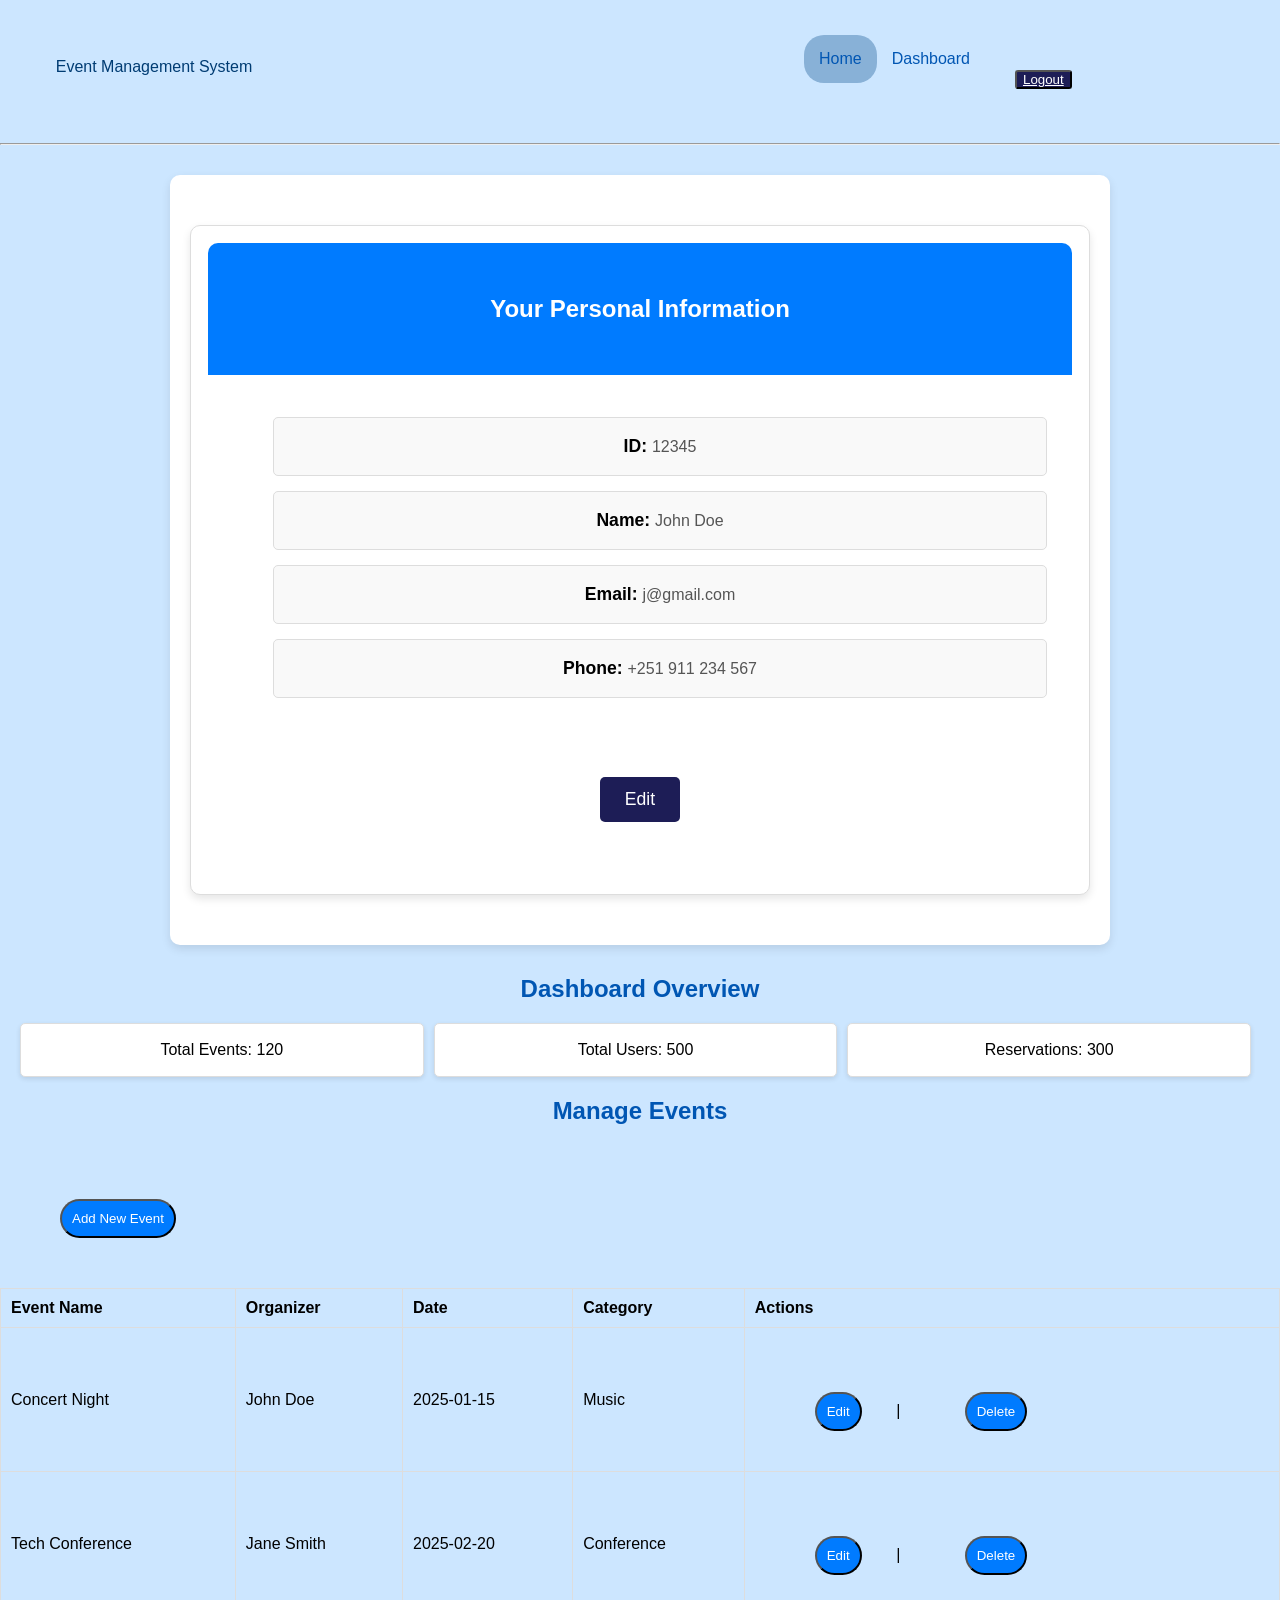
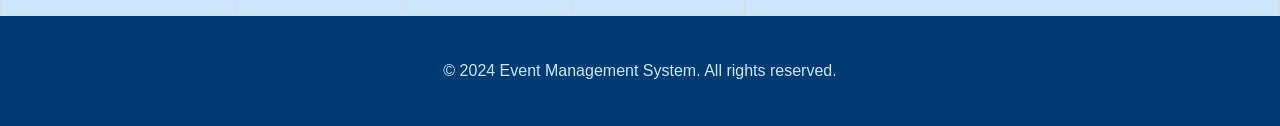
<file: event management system/frontend/componentPages/adminDashebord.html>
<!DOCTYPE html>
<html lang="en">
  <head>
    <meta charset="UTF-8" />
    <meta name="viewport" content="width=device-width, initial-scale=1.0" />
    <title>Admin-dashboard</title>
    <link rel="stylesheet" href="../CSS/admin.css" />
    <style>
      button {
        margin: 30px;
        background-color: rgb(29, 29, 86);
        padding-top: 0px;
        padding-bottom: 0px;
        margin-top: 6vh;
        border-radius: 3px;
        color: white;
        margin-left: 30px;
      }
      button a {
        color: white;
      }
    </style>
  </head>

  <body>
    
    <div class="admin-dashboard">
      <header class="admin-header">
        <p>Event Management System</p>
        <nav>
          <ul>
            <li><a class="current" href="adminhome.html">Home</a></li>
  
            <li><a class="current1" href="adminDashebord.html">Dashboard</a></li>
          </ul>
        </nav>
        <div class="logout">
          <button><a href="../home.html">Logout</a></button>
        </div>
      </header>
      <hr />

      <section class="personal-info-section">
        <div class="container">
            <div class="row">
                <div class="col-md-8 mx-auto">
                    <div class="card personal-info-card">
                        <div class="card-header text-center">
                            <h4>Your Personal Information</h4>
                        </div>
                        <div class="card-body">
                            <!-- Display Personal Info with IDs -->
                            <ul class="list-group" id="personalInfoList">
                                <li class="list-group-item">
                                    <strong>ID:</strong> <span id="idDisplay">12345</span>
                                </li>
                                <li class="list-group-item">
                                    <strong>Name:</strong> <span id="nameDisplay">John Doe</span>
                                </li>
                                <li class="list-group-item">
                                    <strong>Email:</strong> <span id="emailDisplay">j@gmail.com</span>
                                </li>
                                <li class="list-group-item">
                                    <strong>Phone:</strong> <span id="phoneDisplay">+251 911 234 567</span>
                                </li>
                            </ul>
                            
                            <!-- Edit Button -->
                            <div class="text-center mt-3">
                                <button class="btn btn-primary" id="editBtn">Edit</button>
                            </div>
    
                            <!-- Edit Form (Initially hidden) -->
                            <div id="editForm" style="display: none; margin-top: 20px;">
                                <h5>Edit Personal Information</h5>
                                <form id="editInfoForm">
                                    <div class="form-group">
                                        <label for="nameInput">Name</label>
                                        <input type="text" class="form-control" id="nameInput" value="John Doe">
                                    </div>
                                    <div class="form-group">
                                        <label for="emailInput">Email</label>
                                        <input type="email" class="form-control" id="emailInput" value="j@gmail.com">
                                    </div>
                                    <div class="form-group">
                                        <label for="phoneInput">Phone</label>
                                        <input type="tel" class="form-control" id="phoneInput" value="+251 911 234 567">
                                    </div>
                                    <div class="form-group text-center">
                                        <button type="submit" class="btn btn-success">Save</button>
                                        <button type="button" class="btn btn-secondary" id="cancelBtn">Cancel</button>
                                    </div>
                                </form>
                            </div>
                        </div>
                    </div>
                </div>
            </div>
        </div>
    </section>
    


      <div class="main-content">
        <section id="dashboard">
          <h2>Dashboard Overview</h2>
          <div class="stats-cards">
            <div class="card">Total Events: 120</div>
            <div class="card">Total Users: 500</div>
            <div class="card">Reservations: 300</div>
          </div>
        </section>
        <section id="events">
          <h2>Manage Events</h2>
          <button id="addEventBtn">Add New Event</button>
          <table>
            <thead>
              <tr>
                <th>Event Name</th>
                <th>Organizer</th>
                <th>Date</th>
                <th>Category</th>
                <th>Actions</th>
              </tr>
            </thead>
            <tbody id="eventTableBody">
              <tr>
                <td>Concert Night</td>
                <td>John Doe</td>
                <td>2025-01-15</td>
                <td>Music</td>
                <td>
                  <button class="edit-btn">Edit</button> |
                  <button class="delete-btn">Delete</button>
                </td>
              </tr>
              <tr>
                <td>Tech Conference</td>
                <td>Jane Smith</td>
                <td>2025-02-20</td>
                <td>Conference</td>
                <td>
                  <button class="edit-btn">Edit</button> |
                  <button class="delete-btn">Delete</button>
                </td>
              </tr>
            </tbody>
          </table>
        </section>
      </div>
    </div>
    

    <div id="eventModal" class="modal">
      <div class="modal-content">
        <span class="close">&times;</span>
        <form id="eventForm">
          <h2>Create New Event</h2>
          <label for="eventName">Event Name:</label>
          <input type="text" id="eventName" name="eventName" required />

          <label for="organizer">Organizer:</label>
          <input type="text" id="organizer" name="organizer" required />

          <label for="eventDate">Event Date:</label>
          <input type="date" id="eventDate" name="eventDate" required />

          <label for="eventTime">Event Time:</label>
          <input type="time" id="eventTime" name="eventTime" required />

          <label for="location">Location:</label>
          <input type="text" id="category" name="category" required />

          <label for="category">Category:</label>
          <select id="category" name="category" required>
            <option value="">Select a category</option>
            <option value="Business">Business Events</option>
            <option value="Music">Music Events</option>
            <option value="Conference">Conference</option>
            <option value="Festival">Festivals</option>
          </select>

          <label for="eventImage">Event Image:</label>
          <input
            type="file"
            id="eventImage"
            name="eventImage"
            accept="image/*"
          />

          <button type="submit">Create Event</button>
        </form>
      </div>
    </div>

    <script src="../TS/app.js"></script>

    <footer>
      <p>&copy; 2024 Event Management System. All rights reserved.</p>
    </footer>

    <script>
      document.getElementById("editBtn").addEventListener("click", function () {
        document.getElementById("editForm").style.display = "block";
        document.getElementById("editBtn").style.display = "none";
      });

      document
        .getElementById("cancelBtn")
        .addEventListener("click", function () {
          document.getElementById("editForm").style.display = "none";
          document.getElementById("editBtn").style.display = "inline-block";
        });
    </script>
  </body>
</html>
</file>
<file: frontend/CSS/home.css>
body {
    font-family: Arial, sans-serif;
    margin: 0;
    padding: 0;
    background-color:#CCE6FF !important ;
      
}
header{
    width: 96%;
    margin-left: auto;
    margin-right: auto;
}
nav{
    margin-top: 15px;
    margin-left: 1vw;
    width: 80%;
}

nav ul{
    list-style-type: none;
    padding: 0px;
    margin: 0px;
    overflow: hidden;
   
}
nav a{
    color: #0056B3;
    text-decoration: wavy;
    padding: 15px;
    display: block;
    text-align: center;
}
nav a:hover{
   background-color:#80BFFF; 
   border-radius: 7px; 
   text-decoration: underline;
}
nav ul{
  display: flex;
}
nav ul li:first-child a {
    border-radius: 6px;
    font-weight: 800;
  }
  
.login button{   
  border-radius: 6px;
  background-color: #003C73;
  width: 12vw;
  height: 7vh;
  justify-content: center;
  margin-left: 1.5vw;

}
.login button a{
  text-decoration: none;
  color: #CCE6FF;
  margin-top: 0%;
  margin-left: 9%;
  padding: 0;
  font-size: 1rem;
}

header {
  padding-left: 15px;
  display: flex;
  flex-direction: row;
}
header p{
  text-align: center; 
  align-self: center;
  padding:10px;
  margin-top: 15px;
  font-size: 2.4vw;
  width: 20vw;
  color: #003C73;  
  font-family: 'Gill Sans', 'Gill Sans MT', Calibri, 'Trebuchet MS', sans-serif;

}
.main-banner{
    background-image: url('../ASSETS/images/b3.jpg');
    padding-bottom: 150px;
    border-radius: 15px;
    margin-left: 10px;
    margin-right: 10px;
}
.main-banner h3{
    font-size: 60px;
    text-align: center;
    color: #003C73;
    padding-top: 120px;

}
.main-banner p{
    font-size: 30px;
    text-align: center;
    color: #0056B3;
    
}
.icon-container{
    display: flex;
    width: 90%;
    justify-content:space-evenly;
    margin-top: 20px;
    margin-left: auto;
    margin-right: auto;

    
}
.icons img{
    width: 100px;
    height: 100px;
    border-radius: 50%;
    border: solid 2px;
    border-color: #007BFF;
}
.icons p{
    text-align: center;
    color: #0056B3;
    
}

h2{
    margin-top: 40px;
    text-align: center;
    color:#0056B3 ;
}
.events{
    display: flex;
    width: 90%;
    margin-left: 5%;
    margin-right: 5%;
    margin-top: 5%;
    display: grid;
    grid-template-columns: repeat(4, 1fr); 
    gap: 10px;  
}
.imag-container{
    margin-left: 10%;
    margin-top: 6%;
    
}
 
.card-img-top{
    width: 100%; 
    height: 150px; 
    object-fit: cover; 
    padding: 10px;
}
.card-body span{display: block;}
.btn-primary{
    background-color:#003C73 !important;
}
.btn-primary:hover{
    background-color:#5493cf !important;
}
.body-container{
    justify-items: center;
}
.card{
    background-color: #80BFFF !important;
 }
 .search a{
    margin-left: 9%;
    font-size: 1.6rem;
 }

 .search{margin-bottom: 50px;}
footer{
    text-align: center;
    background-color: #003C73;
    padding: 30px;
    color: #CCE6FF;
}





@media(min-width : 768px){

    nav{
      margin-top: 19px;
      margin-left: 29vw;
  }
  
  
  .login button{   
    border-radius: 6px;
    background-color: #003C73;
    width: 8vw;
    height: 5vh;
    justify-content: center;
    margin-left: 1.5vw;
    margin-top: 2vh;
  
  }
  
  
  
  
  }
.hidden {
    display: none;
}
</file>
<file: frontend/CSS/admin.css>
body {
  font-family: Arial, sans-serif;
  margin: 0;
  padding: 0;
  background-color:#CCE6FF !important ;
    
}
nav{
  margin-top: 15px;
  margin-left: 10vw;
}

nav ul{
  list-style-type: none;
  padding: 0px;
  margin: 0px;
  overflow: hidden;
 
}
nav a{
  color: #0056B3;
  text-decoration: wavy;
  padding: 15px;
  display: block;
  text-align: center;
}
nav a:hover{
 background-color:#80BFFF; 
 border-radius: 20px; 
 text-decoration: underline;
}
nav ul{
display: flex;
}
.login button{   
border-radius: 6px;
background-color: #003C73;
width: 10vw;
height: 7vh;
justify-content: center;
margin-left: 1.5vw;

}
.login button a{
text-decoration: none;
color: #CCE6FF;
margin-top: 0%;
margin-left: 9%;
padding: 0;
font-size: 1rem;
}

header {
padding-left: 15px;
display: flex;
flex-direction: row;
}
header p{
text-align: center; 
align-self: center;
padding:10px;
margin-top: 15px;
font-size: 2.4vw;
width: 20vw;
color: #003C73;  

}
header {
      display: flex;
      flex-direction: row;
      padding: 1rem;
    }

header h1 {
      text-align: center;
      color: #007bff;
    }
    header p{
      font-size: 1rem;
    }
h2 {
      text-align: center;
      color: #0056b3;
    }
.admin-header nav ul:nth-child(2) a{
  background-color: #0056B3;
}
.stats-cards {
      display: flex;
      gap: 10px;
      margin-left: 20px;
      margin-right: 29px;
    }
.card {
      flex: 1;
      background-color: white;
      padding: 17px;
      border: 1px solid #ddd;
      border-radius: 5px;
      text-align: center;
      box-shadow: 0 2px 5px rgba(0, 0, 0, 0.1);
    }

table {
      width: 100%;
      border-collapse: collapse;
      margin-top: 20px;
    }

table th,
    table td {
      border: 1px solid #ddd;
      padding: 10px;
      text-align: left;
    }

#events button {
      padding: 10px;
      background-color: #007bff;
      border-radius: 20px;
      margin-left: 60px;
    }

    /* Modal styling */
.modal {
      display: none;
      position: fixed;
      z-index: 1;
      left: 0;
      top: 0;
      width: 100%;
      height: 100%;
      overflow: auto;
      background-color: rgba(0, 0, 0, 0.4);
    }
.modal-content {
      background-color: #fff;
      margin: 10% auto;
      padding: 20px;
      border: 1px solid #ccc;
      border-radius: 8px;
      width: 50%;
      box-shadow: 0 4px 8px rgba(0, 0, 0, 0.2);
    }

.close {
      color: #aaa;
      float: right;
      font-size: 28px;
      font-weight: bold;
    }

.close:hover,
.close:focus {
      color: black;
      cursor: pointer;
    }

    /* Form styling */
form {
      display: flex;
      flex-direction: column;
      gap: 10px;
    }

form label {
      font-weight: bold;
    }

form input {
      padding: 8px;
      font-size: 14px;
      border: 1px solid #ddd;
      border-radius: 4px;
    }

form button {
      background-color: #007bff;
      color: #fff;
      padding: 10px;
      border: none;
      border-radius: 4px;
      cursor: pointer;
    }

form button:hover {
      background-color: #0056b3;
    }

footer {
      text-align: center;
      background-color: #003c73;
      padding: 30px;
      color: #cce6ff;
    }



     
  
  
  @media(min-width : 768px){
  
    nav{
      margin-top: 19px;
      margin-left: 40vw;
    }
    header p {
      font-size: 1rem;
    }
    
    .login button{   
    border-radius: 6px;
    background-color: #003C73;
    width: 8vw;
    height: 5vh;
    justify-content: center;
    margin-left: 1.5vw;
    margin-top: 2vh;
    
    }
    
  }  



  .current{
    background-color: #88b1d7;
    border-radius: 20px;
  }
  



/* Personal Info Section */
.personal-info-section {
  padding: 50px 20px;
  background-color: #fff;
  border-radius: 10px;
  margin: 30px auto;
  max-width: 900px;
  box-shadow: 0 4px 10px rgba(0, 0, 0, 0.1);
}

.personal-info-card {
  border-radius: 10px;
  box-shadow: 0 4px 8px rgba(0, 0, 0, 0.1);
}

.personal-info-card .card-header {
  background-color: #007bff;
  color: white;
  border-radius: 10px 10px 0 0;
  padding: 20px;
  font-size: 1.5rem;
  text-align: center;
}

.personal-info-card .card-body {
  padding: 25px;
  font-size: 1.1rem;
}

.personal-info-section .list-group {
  margin-bottom: 25px;
}

.personal-info-section .list-group-item {
  border: 1px solid #ddd;
  border-radius: 5px;
  padding: 18px;
  font-size: 1.1rem;
  background-color: #f9f9f9;
  margin-bottom: 15px;
}

.personal-info-section .list-group-item strong {
  font-weight: bold;
}

.personal-info-section .list-group-item span {
  font-size: 1rem;
  color: #555;
}

/* Edit Form Section */
.personal-info-section #editForm {
  display: none;
  margin-top: 30px;
}

.personal-info-section #editForm h5 {
  font-size: 1.4rem;
  color: #007bff;
  margin-bottom: 20px;
}

.personal-info-section #editForm input {
  margin-bottom: 18px;
  padding: 12px;
  font-size: 1rem;
  width: 100%;
  border-radius: 5px;
  border: 1px solid #ddd;
  background-color: #f9f9f9;
  transition: border-color 0.3s ease;
}

.personal-info-section #editForm input[type="text"]:focus,
.personal-info-section #editForm input[type="email"]:focus,
.personal-info-section #editForm input[type="tel"]:focus {
  border-color: #007bff;
  outline: none;
}

/* Buttons */
.personal-info-section button {
  padding: 12px 25px;
  font-size: 1.1rem;
  border: none;
  border-radius: 5px;
  cursor: pointer;
  transition: background-color 0.3s ease;
}




@media (max-width: 768px) {
 .personal-info-section body {
      padding: 0 15px;
  }

 .personal-info-section header {
      flex-direction: column;
      align-items: center;
  }

 .personal-info-section nav ul {
      flex-direction: column;
      margin-top: 20px;
  }

  .personal-info-section nav a {
      margin: 10px 0;
  }

  .personal-info-section {
      padding: 40px 20px;
      margin: 20px auto;
  }

  .personal-info-card {
      margin: 0 auto;
  }

.personal-info-section .list-group-item {
      font-size: 1rem;
  }

 .personal-info-section  #editForm h5 {
      font-size: 1.3rem;
  }

  .personal-info-section button {
      font-size: 1rem;
  }
}
.personal-info-section ul li{list-style: none;}
</file>
<file: frontend/CSS/attendee-home.css>
body {
    font-family: Arial, sans-serif;
    margin: 0;
    padding: 0;
    background-color:#CCE6FF !important ;
      
  }
  
  nav{
    margin-left: 7vw;
  }
  header {
    padding-left: 15px;
  }
  header p{
    align-self: center;
    padding:10px;
  }
  
  
  nav ul{
    list-style-type: none;
    padding: 0px;
    margin: 0px;
    overflow: hidden;
    display: flex;
   
  }
  nav a{
    color: #0056B3;
    text-decoration: wavy;
    padding: 15px 1.5vw;
    display: block;
    text-align: center;
    font-size: 1rem;
  }
  nav a:hover{
   background-color:#80BFFF; 
   border-radius: 7px; 
   text-decoration: underline;
  }
  nav ul li:first-child a {
    border-bottom: 2px solid #003C73;
  }
header { 
 
 display: flex;
 flex-direction: row;
  padding: 1rem; 
}
header h1 {
   text-align: center; 
   color: #007BFF;    

}



.main-banner{
    background-image: url('../ASSETS/images/b3.jpg');
    padding-bottom: 150px;
    border-radius: 15px;
    margin-left: 10px;
    margin-right: 10px;
}
.main-banner h3{
    font-size: 60px;
    text-align: center;
    color: #003C73;
    padding-top: 120px;

}
.main-banner p{
    font-size: 30px;
    text-align: center;
    color: #0056B3;
    
}
.icon-container{
    display: flex;
    width: 90%;
    justify-content:space-evenly;
    margin-top: 20px;
    margin-left: auto;
    margin-right: auto;
    
}
.icons img{
    width: 100px;
    height: 100px;
    border-radius: 50%;
    border: solid 2px;
    border-color: #007BFF;
}
.icons p{
    text-align: center;
    color: #0056B3;
    
}

h2{
    margin-top: 40px;
    text-align: center;
    color:#0056B3 ;
}
.events{
    display: flex;
    width: 90%;
    margin-left: 5%;
    margin-right: 5%;
    margin-top: 5%;
    display: grid;
    grid-template-columns: repeat(4, 1fr); 
    gap: 10px;  
}
.imag-container{
    margin-left: 10%;
    margin-top: 6%;
    
}
 
.card-img-top{
    width: 100%; 
    height: 150px; 
    object-fit: cover; 
    padding: 10px;
}
.btn-primary{
    background-color:#003C73 !important;
}
.btn-primary:hover{
    background-color:#5493cf !important;
}
.body-container{
    justify-items: center;
}
.card{
    background-color: #80BFFF !important;
 }
 .card span{display: block;}
 .search a{
    margin-left: 9%;
    font-size: 1.6rem;
 }

 .search{margin-bottom: 50px;}
footer{
    text-align: center;
    background-color: #003C73;
    padding: 30px;
    color: #CCE6FF;
}




@media(min-width:768px){

    nav{
        margin-left: 33vw;
    }

    nav a{
        padding: 15px 2vw;
    }
}
</file>
<file: frontend/CSS/attendeeDashboard.css>
body {
  font-family: Arial, sans-serif;
  margin: 0;
  padding: 0;
  background-color:#CCE6FF !important ;
    
}

nav{
  margin-left: 4.5vw;
}
header {
  padding-left: 15px;
}
header p{
  align-self: center;
  padding:10px;
}


nav ul{
  list-style-type: none;
  padding: 0px;
  margin: 0px;
  overflow: hidden;
  display: flex;
 
}
nav a{
  color: #0056B3;
  text-decoration: wavy;
  padding: 15px;
  display: block;
  text-align: center;
  font-size: 0.96rem;
}
nav a:hover{
 background-color:#80BFFF; 
 border-radius: 7px; 
 text-decoration: underline;
}
header { 

display: flex;
flex-direction: row;
padding: 1rem; 
}
header h1 {
 text-align: center; 
 color: #007BFF;    

}
nav ul li:nth-child(2) a  {
  border-bottom: 2px solid #003C73;
}



.hero-section {
    height: 100vh;
    background-image: url('../ASSETS/images/herouser.jpg');  
    background-size: cover;
    background-position: center;
    position: relative;  
    display: flex;
    justify-content: center;
    align-items: center;
    color: white;
    text-align: center;
  }  
  .hero-overlay {
    position: absolute;
    top: 0;
    left: 0;
    right: 0;
    bottom: 0;
    background-color: rgba(0, 0, 0, 0.5);  
    z-index: 1;  
  }  
  .hero-text {
    position: relative;
    z-index: 2;  
  }
  .profile-section {
    padding: 50px 0;
    background-color: #f9f9f9;
  }
  
  .profile-card {
    border-radius: 10px;
    box-shadow: 0 4px 8px rgba(0, 0, 0, 0.1);
  }
  
  .profile-header {
    background-color: #007bff;
    color: white;
    padding: 20px;
    border-radius: 10px 10px 0 0;
    text-align: center;
  }
  
  
  #editForm input {
    margin-bottom: 10px;
  }
  #editForm button {
    margin-top: 10px;
  }
  .card-body span{
    display: block;
  }
  .event-card {
    margin-bottom: 30px;
    border-radius: 10px;
    box-shadow: 0 4px 8px rgba(0, 0, 0, 0.1);
  }
  .event-header {
    background-color: #007bff;
    color: white;
    padding: 20px;
    border-radius: 10px 10px 0 0;
  }
  .profile-pic{
    width: 100px;
    height: 100px;
    border-radius: 50%;
  }

  @media(min-width:768px){

    nav{
        margin-left: 33vw;
    }

    nav a{
        padding: 15px 2vw;
    }
}
</file>
<file: frontend/CSS/contact.css>
body {
  font-family: Arial, sans-serif;
  margin: 0;
  padding: 0;
  background-color:#CCE6FF !important ;
    
}
header{
  width: 96%;
  margin-left: auto;
  margin-right: auto;
}
nav{
  margin-top: 15px;
  margin-left: 1vw;
  width: 80%;
}

nav ul{
  list-style-type: none;
  padding: 0px;
  margin: 0px;
  overflow: hidden;
 
}
nav a{
  color: #0056B3;
  text-decoration: wavy;
  padding: 15px;
  display: block;
  text-align: center;
}
nav a:hover{
 background-color:#80BFFF; 
 border-radius: 7px; 
 text-decoration: underline;
}
nav ul{
display: flex;
}
nav ul li:nth-child(3) a {
  border-radius: 6px;
  font-weight: 800;
}

.login button{   
border-radius: 6px;
background-color: #003C73;
width: 12vw;
height: 7vh;
justify-content: center;
margin-left: 1.5vw;

}
.login button a{
text-decoration: none;
color: #CCE6FF;
margin-top: 0%;
margin-left: 9%;
padding: 0;
font-size: 1rem;
}

header {
padding-left: 15px;
display: flex;
flex-direction: row;
}
header p{
text-align: center; 
align-self: center;
padding:10px;
margin-top: 15px;
font-size: 2.4vw;
width: 20vw;
color: #003C73;  
font-family: 'Gill Sans', 'Gill Sans MT', Calibri, 'Trebuchet MS', sans-serif;

}



.contact-header {
  
  text-align: center;
  margin-bottom: 20px;
}

.contact-header h3 {
  font-size: 2rem;
  color: #ffffff; 
  text-transform: uppercase;
  letter-spacing: 2px;
  text-shadow: 2px 2px 4px rgba(0, 0, 0, 0.5); 
}


.contact-page {
  width: 50%; 
  max-width: 600px; 
  min-width: 400px; 
  margin: 0 auto; 
  background: rgba(27, 26, 26, 0.1); 
  background: rgba(56, 56, 61, 0.1);
  padding: 20px;
  border-radius: 16px;
  box-shadow: 0 8px 32px rgba(0, 0, 0, 0.2);
  backdrop-filter: blur(10px);
  border: 1px solid rgba(28, 25, 25, 0.2);
  text-align: center;
  position: relative;
  overflow: hidden;
}


.contact-page::before {
  content: '';
  position: absolute;
  top: 0;
  left: 0;
  width: 100%;
  height: 100%;
  border-radius: 16px;
  
  z-index: -1;
  filter: blur(8px);
  opacity: 0.5;
}


.contact-details {
  display: flex;
  flex-direction: column;
  gap: 7px;
}

.contact-details a {
  box-shadow: 0 8px 32px rgba(119, 147, 123, 0.3);
  text-decoration: none; 
  color: black; 
  font-size : 1.1rem; 
  display: flex; 
  align-items: center; 
  gap: 15px; 
  padding: 10px; 
  background: rgba(255, 255, 255, 12); 
  border-radius: 20px; 
  transition: transform 0.3s ease,  0.3s ease, color 0.3s ease;
}

.contact-details a:hover {
  background: rgba(62, 56, 56, 0.7); 
  color: white; 
  transform: translateY(-2px); 
}

.contact-details a img {
  width: 36px; 
  height: 36px;
  transition: transform 0.3s ease;
}

.contact-details a:hover img {
  transform: scale(1.2); 
}


.contact-details p:last-child {
  margin-top: 20px;
  background: rgba(255, 255, 255, 0.15);
}


@media (max-width: 600px) {
  .contact-page {
    width: 90%; 
    min-width: unset; 
  }
}


@media (max-width: 768px) {
  .contact-page {
    padding: 15px;
  }

  .contact-header h3 {
    font-size: 1.8rem;
  }

  .contact-details p {
    font-size: 1rem;
  }
}
.contact-page {
  background: rgba(255, 255, 255, 0.1); 
  backdrop-filter: blur(10px); 
}

  .contact-page {
    backdrop-filter: none; 
  }

  footer{
    margin-top: 4%;
    text-align: center;
    background-color: #003C73;
    padding: 30px;
    color: #CCE6FF;
  }


  @media(min-width : 768px){

    nav{
      margin-top: 19px;
      margin-left: 29vw;
  }
  
  
  .login button{   
    border-radius: 6px;
    background-color: #003C73;
    width: 8vw;
    height: 5vh;
    justify-content: center;
    margin-left: 1.5vw;
    margin-top: 2vh;
  
  }
  
  
  
  
  }
</file>
<file: frontend/CSS/login.css>
* {
    margin: 0;
    padding: 0;
    box-sizing: border-box;
    font-family: Arial, Helvetica, sans-serif;
}

body {
   display: flex; 
   justify-content: center;
   align-items: center;
   min-height: 100vh;
   background-color: #CCE6FF;
}

.login-box {
    display: flex;
    justify-content: center;
    flex-direction: column;
    width: 440px;
    height: auto;
    padding: 30px;
    box-shadow: 0px 10px 20px rgba(0, 0, 0, 0.1);
}

.login-header {
    text-align: center;
    margin: 20px 0 40px 0;
}

.login-header header {
    color: #003C73;
    font-size: 30px;
    font-weight: 600;
}

.input-box .input-field {
    width: 100%;
    height: 60px;
    font-size: 17px;
    padding: 0 25px;
    margin-bottom: 15px;
    border-radius: 30px;
    border: none;
    box-shadow: 0px 5px 10px 1px #80BFFF;
    outline: none;
    transition: .3s;
}

select.input-field {
    height: 60px;
    font-size: 17px;
    padding: 0 25px;
    margin-bottom: 15px;
}

::placeholder {
    font-weight: 500;
    color: black;
}

.input-field:focus {
    border: 2px solid #003C73;
    background-color: #E6F2FF;
}

.eye-icon {
    position: absolute;
    right: 25px;
    top: 50%;
    transform: translateY(-50%);
    cursor: pointer;
    font-size: 18px;
    transition: .3s;
}

.input-box {
    position: relative;
}

input[type="password"] {
    padding-right: 35px; 
}

.forgot {
    display: flex;
    justify-content: space-between;
    margin-bottom: 40px;
}

section {
    display: flex;
    align-items: center;
    font-size: 14px;
    color: #003C73;
}

#check {
    margin-right: 10px;   
}

a {
    text-decoration: none;
    transition: color 0.3s ease;
}

a:hover {
    text-decoration: underline;
    color: #003C73;
}

section a {
    color: #003C73;
}

.input-submit {
    position: relative;
    display: flex;
    justify-content: center;
}

.submit-btn {
    width: 100%;
    height: 60px;
    background: #222;
    border: none;
    border-radius: 30px;
    cursor: pointer;
    transition: .3s;
}

.input-submit label {
    position: absolute;
    top: 45%;
    left: 50%;
    color: #fff;
    transform: translate(-50%, -50%);
    cursor: pointer;
}

.submit-btn:hover {
    background: #000;
    transform: scale(1.05, 1);
}

.submit-btn:active {
    transform: scale(1);
    background: #1a1a1a;
}

.sign-up-link {
    text-align: center;
    font-size: 15px;
    margin-top: 20px;
}

.sign-up-link a {
    color: #000;
    font-weight: 600;
}

@media (max-width: 480px) {
    .login-box {
        width: 90%;
        height: auto;
    }
}
</file>
<file: frontend/CSS/signup.css>
* {
    margin: 0;
    padding: 0;
    box-sizing: border-box;
    font-family: Arial, Helvetica, sans-serif;
}
body {
    display: flex;
    justify-content: center;
    align-items: center;
    min-height: 100vh;
    background-color: #CCE6FF;
}
.login-box {
    display: flex;
    justify-content: center;
    flex-direction: column;
    width: 440px;
    height: 580px;
    padding: 30px;
    background: white;
    box-shadow: 0px 8px 15px rgba(0, 0, 0, 0.2);
    border-radius: 10px;
}
.login-header {
    text-align: center;
    margin: 20px 0 40px 0;
}
.login-header header {
    color: #003C73;
    font-size: 30px;
    font-weight: 600;
}
.input-box .input-field {
    width: 100%;
    height: 60px;
    font-size: 17px;
    padding: 0 25px;
    margin-bottom: 15px;
    border-radius: 30px;
    border: none;
    box-shadow: 0px 5px 10px 1px #80BFFF;
    outline: none;
    transition: .3s;
}
::placeholder {
    font-weight: 500;
    color: black;
}
.input-field:focus {
    width: 105%;
}
.forgot {
    display: flex;
    justify-content: space-between;
    margin-bottom: 40px;
}
section {
    display: flex;
    align-items: center;
    font-size: 14px;
    color: #003C73;
}
#check {
    margin-right: 10px;
}
a {
    text-decoration: none;
}
a:hover {
    text-decoration: underline;
}
section a {
    color: #003C73;
}
.input-submit {
    position: relative;
}
.submit-btn {
    width: 100%;
    height: 60px;
    background: #222;
    border: none;
    border-radius: 30px;
    cursor: pointer;
    transition: .3s;
}
.input-submit label {
    position: absolute;
    top: 45%;
    left: 50%;
    color: #fff;
    -webkit-transform: translate(-50%, -50%);
    -ms-transform: translate(-50%, -50%);
    transform: translate(-50%, -50%);
    cursor: pointer;
}
.submit-btn:hover {
    background: #000;
    transform: scale(1.05, 1);
}
.sign-up-link {
    text-align: center;
    font-size: 15px;
    margin-top: 20px;
}
.sign-up-link a {
    color: #000;
    font-weight: 600;
}
.he10px{
    padding-top: 10px;
}
</file>
<file: event management system/frontend/CSS/admin.css>
body {
  font-family: Arial, sans-serif;
  margin: 0;
  padding: 0;
  background-color:#CCE6FF !important ;
    
}
nav{
  margin-top: 15px;
  margin-left: 10vw;
}

nav ul{
  list-style-type: none;
  padding: 0px;
  margin: 0px;
  overflow: hidden;
 
}
nav a{
  color: #0056B3;
  text-decoration: wavy;
  padding: 15px;
  display: block;
  text-align: center;
}
nav a:hover{
 background-color:#80BFFF; 
 border-radius: 20px; 
 text-decoration: underline;
}
nav ul{
display: flex;
}
.login button{   
border-radius: 6px;
background-color: #003C73;
width: 10vw;
height: 7vh;
justify-content: center;
margin-left: 1.5vw;

}
.login button a{
text-decoration: none;
color: #CCE6FF;
margin-top: 0%;
margin-left: 9%;
padding: 0;
font-size: 1rem;
}

header {
padding-left: 15px;
display: flex;
flex-direction: row;
}
header p{
text-align: center; 
align-self: center;
padding:10px;
margin-top: 15px;
font-size: 2.4vw;
width: 20vw;
color: #003C73;  

}
header {
      display: flex;
      flex-direction: row;
      padding: 1rem;
    }

header h1 {
      text-align: center;
      color: #007bff;
    }
    header p{
      font-size: 1rem;
    }
h2 {
      text-align: center;
      color: #0056b3;
    }
.admin-header nav ul:nth-child(2) a{
  background-color: #0056B3;
}
.stats-cards {
      display: flex;
      gap: 10px;
      margin-left: 20px;
      margin-right: 29px;
    }
.card {
      flex: 1;
      background-color: white;
      padding: 17px;
      border: 1px solid #ddd;
      border-radius: 5px;
      text-align: center;
      box-shadow: 0 2px 5px rgba(0, 0, 0, 0.1);
    }

table {
      width: 100%;
      border-collapse: collapse;
      margin-top: 20px;
    }

table th,
    table td {
      border: 1px solid #ddd;
      padding: 10px;
      text-align: left;
    }

#events button {
      padding: 10px;
      background-color: #007bff;
      border-radius: 20px;
      margin-left: 60px;
    }

    /* Modal styling */
.modal {
      display: none;
      position: fixed;
      z-index: 1;
      left: 0;
      top: 0;
      width: 100%;
      height: 100%;
      overflow: auto;
      background-color: rgba(0, 0, 0, 0.4);
    }
.modal-content {
      background-color: #fff;
      margin: 10% auto;
      padding: 20px;
      border: 1px solid #ccc;
      border-radius: 8px;
      width: 50%;
      box-shadow: 0 4px 8px rgba(0, 0, 0, 0.2);
    }

.close {
      color: #aaa;
      float: right;
      font-size: 28px;
      font-weight: bold;
    }

.close:hover,
.close:focus {
      color: black;
      cursor: pointer;
    }

    /* Form styling */
form {
      display: flex;
      flex-direction: column;
      gap: 10px;
    }

form label {
      font-weight: bold;
    }

form input {
      padding: 8px;
      font-size: 14px;
      border: 1px solid #ddd;
      border-radius: 4px;
    }

form button {
      background-color: #007bff;
      color: #fff;
      padding: 10px;
      border: none;
      border-radius: 4px;
      cursor: pointer;
    }

form button:hover {
      background-color: #0056b3;
    }

footer {
      text-align: center;
      background-color: #003c73;
      padding: 30px;
      color: #cce6ff;
    }



     
  
  
  @media(min-width : 768px){
  
    nav{
      margin-top: 19px;
      margin-left: 40vw;
    }
    header p {
      font-size: 1rem;
    }
    
    .login button{   
    border-radius: 6px;
    background-color: #003C73;
    width: 8vw;
    height: 5vh;
    justify-content: center;
    margin-left: 1.5vw;
    margin-top: 2vh;
    
    }
    
  }  



  .current{
    background-color: #88b1d7;
    border-radius: 20px;
  }
  



/* Personal Info Section */
.personal-info-section {
  padding: 50px 20px;
  background-color: #fff;
  border-radius: 10px;
  margin: 30px auto;
  max-width: 900px;
  box-shadow: 0 4px 10px rgba(0, 0, 0, 0.1);
}

.personal-info-card {
  border-radius: 10px;
  box-shadow: 0 4px 8px rgba(0, 0, 0, 0.1);
}

.personal-info-card .card-header {
  background-color: #007bff;
  color: white;
  border-radius: 10px 10px 0 0;
  padding: 20px;
  font-size: 1.5rem;
  text-align: center;
}

.personal-info-card .card-body {
  padding: 25px;
  font-size: 1.1rem;
}

.personal-info-section .list-group {
  margin-bottom: 25px;
}

.personal-info-section .list-group-item {
  border: 1px solid #ddd;
  border-radius: 5px;
  padding: 18px;
  font-size: 1.1rem;
  background-color: #f9f9f9;
  margin-bottom: 15px;
}

.personal-info-section .list-group-item strong {
  font-weight: bold;
}

.personal-info-section .list-group-item span {
  font-size: 1rem;
  color: #555;
}

/* Edit Form Section */
.personal-info-section #editForm {
  display: none;
  margin-top: 30px;
}

.personal-info-section #editForm h5 {
  font-size: 1.4rem;
  color: #007bff;
  margin-bottom: 20px;
}

.personal-info-section #editForm input {
  margin-bottom: 18px;
  padding: 12px;
  font-size: 1rem;
  width: 100%;
  border-radius: 5px;
  border: 1px solid #ddd;
  background-color: #f9f9f9;
  transition: border-color 0.3s ease;
}

.personal-info-section #editForm input[type="text"]:focus,
.personal-info-section #editForm input[type="email"]:focus,
.personal-info-section #editForm input[type="tel"]:focus {
  border-color: #007bff;
  outline: none;
}

/* Buttons */
.personal-info-section button {
  padding: 12px 25px;
  font-size: 1.1rem;
  border: none;
  border-radius: 5px;
  cursor: pointer;
  transition: background-color 0.3s ease;
}




@media (max-width: 768px) {
 .personal-info-section body {
      padding: 0 15px;
  }

 .personal-info-section header {
      flex-direction: column;
      align-items: center;
  }

 .personal-info-section nav ul {
      flex-direction: column;
      margin-top: 20px;
  }

  .personal-info-section nav a {
      margin: 10px 0;
  }

  .personal-info-section {
      padding: 40px 20px;
      margin: 20px auto;
  }

  .personal-info-card {
      margin: 0 auto;
  }

.personal-info-section .list-group-item {
      font-size: 1rem;
  }

 .personal-info-section  #editForm h5 {
      font-size: 1.3rem;
  }

  .personal-info-section button {
      font-size: 1rem;
  }
}
.personal-info-section ul li{list-style: none;}
</file>
